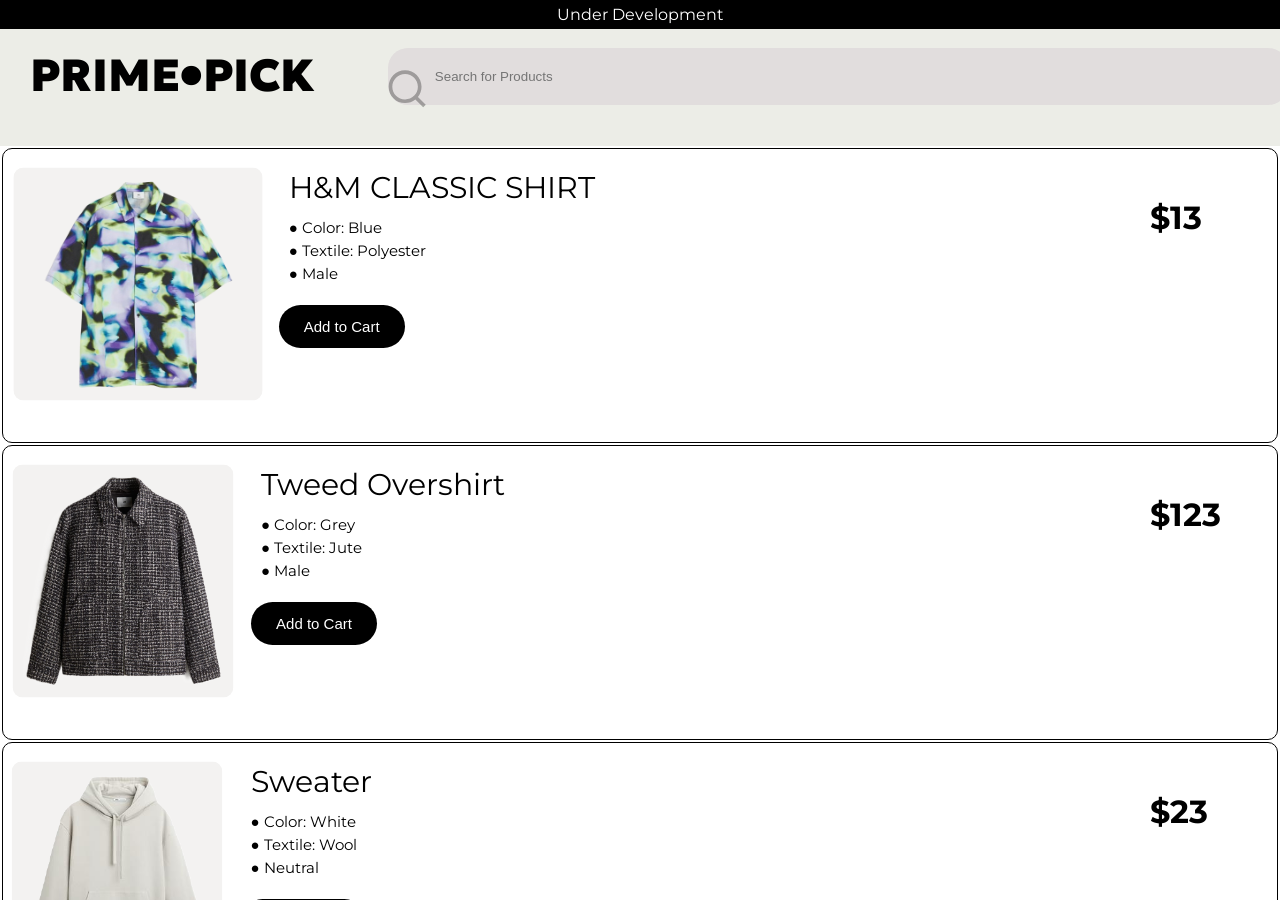
<file: searchTable.html>
<!DOCTYPE html>
<html lang="en">
<head>
    <meta charset="UTF-8">
    <meta name="viewport" content="width=device-width, initial-scale=1.0">
    <title>Search</title>
    <link rel="stylesheet" href="styleSearch.css">
<link rel="shortcut icon" href="Screenshot_2024-12-24_150501-removebg-preview.png" type="image/x-icon">
<script src="https://ajax.googleapis.com/ajax/libs/jquery/3.7.1/jquery.min.js"></script>
    <script>
         $(document).ready(function(){   
          $("#search").css("width","900px");
          $("#header-items a").hide()

           $("#search").click(function(){
            $("#header-items a").toggle();
            $(this).css("width","900px");
            if($("#header-items a").is(":visible")){
                $("#search").css("width","400px")
            }
           })
           $("#search").on("keyup", function() {
            var value = $(this).val().toLowerCase();
            $("tbody tr").filter(function() {
              $(this).toggle($(this).text().toLowerCase().indexOf(value)>-1)
            });
          });
          
         $(".addToCart").click(function(){
          
            $(".cart-ping").css("display","block");
            $(this).text("Remove");
            $(this).css("background-color","red");
             $(this).closest("td").find(".holder").clone().prependTo  (".cart-div");
             $(".cart-div .addToCart").css({"position":"relative","left":"-20%"});
         });

         $(".cart-div").on("click",".holder",function(){
            $(this).remove();
            $(".addToCart").text("Add to Cart");
            $(".addToCart").css("background-color","black");
         });

         $(".cart").click(function(){
            $(".cart-div").toggleClass("cart-appear");
            $(".cart-ping").css("display","none");
         });
         
         
        });
    </script>
</head>
<body>
    <span class="cart-ping">

    </span>
  <div class="cart-div">
    <a href="thankYou.html"><button>CHECKOUT</button></a>
  </div>
    <div id="main" style="background-color: white;overflow-x:hidden;">
        <div id="header">
            <center style="color: rgb(255, 255, 255);">Under Development</center>
        </div>
        <div id="cont-header" style="background-color: rgb(236, 237, 231);">
          <a href="index.html" id="logo">PRIME•PICK</a>
          <div id="header-items">
            <a href="#">Shop</a>
            <a href="#">On Sale</a>
            <a href="#">New Arrivals</a>
            <a href="#">Brands</a>
            <svg class="search-icon" xmlns="http://www.w3.org/2000/svg" viewBox="0 0 24 24" fill="currentColor"><path d="M18.031 16.6168L22.3137 20.8995L20.8995 22.3137L16.6168 18.031C15.0769 19.263 13.124 20 11 20C6.032 20 2 15.968 2 11C2 6.032 6.032 2 11 2C15.968 2 20 6.032 20 11C20 13.124 19.263 15.0769 18.031 16.6168ZM16.0247 15.8748C17.2475 14.6146 18 12.8956 18 11C18 7.1325 14.8675 4 11 4C7.1325 4 4 7.1325 4 11C4 14.8675 7.1325 18 11 18C12.8956 18 14.6146 17.2475 15.8748 16.0247L16.0247 15.8748Z"></path></svg>
            <input onclick="link()" id="search" type="search" name="search" placeholder="Search for Products">
           <div id="icons-account">
            <svg class="cart" xmlns="http://www.w3.org/2000/svg" viewBox="0 0 24 24" fill="currentColor"><path d="M4.00488 16V4H2.00488V2H5.00488C5.55717 2 6.00488 2.44772 6.00488 3V15H18.4433L20.4433 7H8.00488V5H21.7241C22.2764 5 22.7241 5.44772 22.7241 6C22.7241 6.08176 22.7141 6.16322 22.6942 6.24254L20.1942 16.2425C20.083 16.6877 19.683 17 19.2241 17H5.00488C4.4526 17 4.00488 16.5523 4.00488 16ZM6.00488 23C4.90031 23 4.00488 22.1046 4.00488 21C4.00488 19.8954 4.90031 19 6.00488 19C7.10945 19 8.00488 19.8954 8.00488 21C8.00488 22.1046 7.10945 23 6.00488 23ZM18.0049 23C16.9003 23 16.0049 22.1046 16.0049 21C16.0049 19.8954 16.9003 19 18.0049 19C19.1095 19 20.0049 19.8954 20.0049 21C20.0049 22.1046 19.1095 23 18.0049 23Z"></path></svg>
            <svg xmlns="http://www.w3.org/2000/svg" viewBox="0 0 24 24" fill="currentColor"><path d="M12 2C17.5228 2 22 6.47715 22 12C22 17.5228 17.5228 22 12 22C6.47715 22 2 17.5228 2 12C2 6.47715 6.47715 2 12 2ZM12.1597 16C10.1243 16 8.29182 16.8687 7.01276 18.2556C8.38039 19.3474 10.114 20 12 20C13.9695 20 15.7727 19.2883 17.1666 18.1081C15.8956 16.8074 14.1219 16 12.1597 16ZM12 4C7.58172 4 4 7.58172 4 12C4 13.8106 4.6015 15.4807 5.61557 16.8214C7.25639 15.0841 9.58144 14 12.1597 14C14.6441 14 16.8933 15.0066 18.5218 16.6342C19.4526 15.3267 20 13.7273 20 12C20 7.58172 16.4183 4 12 4ZM12 5C14.2091 5 16 6.79086 16 9C16 11.2091 14.2091 13 12 13C9.79086 13 8 11.2091 8 9C8 6.79086 9.79086 5 12 5ZM12 7C10.8954 7 10 7.89543 10 9C10 10.1046 10.8954 11 12 11C13.1046 11 14 10.1046 14 9C14 7.89543 13.1046 7 12 7Z"></path></svg>
           </div>
          </div>
        </div>

      <table>
        <tbody>
            <tr>
                <td>
                    <div class="holder">
                        <div class="item">
                            <img loading="lazy" id="img" src="hmgoepprod.png" alt="" srcset="">
                        </div>
                        <div class="info-card">
                            <h4>H&M CLASSIC SHIRT</h4>
                            <p>● Color: Blue</p>
                            <p>● Textile: Polyester</p>
                            <p>● Male</p>
                            <button class="addToCart">Add to Cart</button>
                        </div>
                    </div>
                    <div class="price">
                        <h1>$13</h1>
                    </div>
                </td>
            </tr>
            <tr>
                <td>
                    <div class="holder">
                        <div class="item">
                            <img loading="lazy" id="img" src="tweed overshirt.png" alt="" srcset="">
                        </div>
                        <div class="info-card">
                            <h4>Tweed Overshirt</h4>
                            <p>● Color: Grey</p>
                            <p>● Textile: Jute</p>
                            <p>● Male</p>
                            <button class="addToCart">Add to Cart</button>
                        </div>
                    </div>
                    <div class="price">
                        <h1>$123</h1>
                    </div>
                </td>
            </tr>
            <tr>
                <td>
                    <div class="holder">
                        <div class="item">
                            <img loading="lazy" id="img" src="sweater.png" alt="" srcset="">
                        </div>
                        <div class="info-card">
                            <h4>Sweater</h4>
                            <p>● Color: White</p>
                            <p>● Textile: Wool</p>
                            <p>● Neutral</p>
                            <button class="addToCart">Add to Cart</button>
                        </div>
                    </div>
                    <div class="price">
                        <h1>$23</h1>
                    </div>
                </td>
            </tr>
            <tr>
                <td>
                    <div class="holder">
                        <div class="item">
                            <img loading="lazy" id="img" src="shorttextureddress.png" alt="" srcset="">
                        </div>
                        <div class="info-card">
                            <h4>Short Texture Dress</h4>
                            <p>● Color: Grey</p>
                            <p>● Textile: Jute</p>
                            <p>● Female</p>
                            <button class="addToCart">Add to Cart</button>
                        </div>
                    </div>
                    <div class="price">
                        <h1>$31</h1>
                    </div>
                </td>
            </tr>
            <tr>
                <td>
                    <div class="holder">
                        <div class="item">
                            <img loading="lazy" id="img" src="S2.png" alt="" srcset="">
                        </div>
                        <div class="info-card">
                            <h4>Black Cotton Dress</h4>
                            <p>● Color: Dark-Aqua-Green</p>
                            <p>● Textile: Brocade</p>
                            <p>● Male</p>
                            <button class="addToCart">Add to Cart</button>
                        </div>
                    </div>
                    <div class="price">
                        <h1>$53</h1>
                    </div>
                </td>
            </tr>
            <tr>
                <td>
                    <div class="holder">
                        <div class="item">
                            <img loading="lazy" id="img" src="OS.png" alt="" srcset="">
                        </div>
                        <div class="info-card">
                            <h4>BLACK Hoody</h4>
                            <p>● Color: Black</p>
                            <p>● Textile: Wool</p>
                            <p>● Male</p>
                            <button class="addToCart">Add to Cart</button>
                        </div>
                    </div>
                    <div class="price">
                        <h1>$1</h1>
                    </div>
                </td>
            </tr>
            <tr>
                <td>
                    <div class="holder">
                        <div class="item">
                            <img loading="lazy" id="img" src="N.png" alt="" srcset="">
                        </div>
                        <div class="info-card">
                            <h4>Normal Tshirt</h4>
                            <p>● Color: Black</p>
                            <p>● Textile: Fleece</p>
                            <p>● Male</p>
                            <button class="addToCart">Add to Cart</button>
                        </div>
                    </div>
                    <div class="price">
                        <h1>$22</h1>
                    </div>
                </td>
            </tr>
            <tr>
                <td>
                    <div class="holder">
                        <div class="item">
                            <img loading="lazy" id="img" src="lj2.png" alt="" srcset="">
                        </div>
                        <div class="info-card">
                            <h4>Light Jeans</h4>
                            <p>● Color: Dark-Blue-Fade</p>
                            <p>● Textile: Denimn</p>
                            <p>● Male</p>
                            <button class="addToCart">Add to Cart</button>
                        </div>
                    </div>
                    <div class="price">
                        <h1>$32</h1>
                    </div>
                </td>
            </tr>
            <tr>
                <td>
                    <div class="holder">
                        <div class="item">
                            <img loading="lazy" id="img" src="L.png" alt="" srcset="">
                        </div>
                        <div class="info-card">
                            <h4>Ashish Ranjan Singh Special</h4>
                            <p>● Color: Goa-Blue</p>
                            <p>● Textile: Cotton</p>
                            <p>● Male</p>
                            <button class="addToCart">Add to Cart</button>
                        </div>
                    </div>
                    <div class="price">
                        <h1>$123</h1>
                    </div>
                </td>
            </tr>
            <tr>
                <td>
                    <div class="holder">
                        <div class="item">
                            <img loading="lazy" id="img" src="girlviscousedress.png" alt="" srcset="">
                        </div>
                        <div class="info-card">
                            <h4>Viscouse Dress</h4>
                            <p>● Color: Black-White</p>
                            <p>● Textile: Fleece</p>
                            <p>● Female</p>
                            <button class="addToCart">Add to Cart</button>
                        </div>
                    </div>
                    <div class="price">
                        <h1>$45</h1>
                    </div>
                </td>
            </tr>
            <tr>
                <td>
                    <div class="holder">
                        <div class="item">
                            <img loading="lazy" id="img" src="girlskirt.png" alt="" srcset="">
                        </div>
                        <div class="info-card">
                            <h4>Skirt</h4>
                            <p>● Color: Black</p>
                            <p>● Textile: Linen</p>
                            <p>● Female</p>
                            <button class="addToCart">Add to Cart</button>
                        </div>
                    </div>
                    <div class="price">
                        <h1>$123</h1>
                    </div>
                </td>
            </tr>
            <tr>
                <td>
                    <div class="holder">
                        <div class="item">
                            <img loading="lazy" id="img" src="girlribbedcottontop.png" alt="" srcset="">
                        </div>
                        <div class="info-card">
                            <h4>Ribbed Cotton Top</h4>
                            <p>● Color: Black-White Striped</p>
                            <p>● Textile: Brocade</p>
                            <p>● Female</p>
                            <button class="addToCart">Add to Cart</button>
                        </div>
                    </div>
                    <div class="price">
                        <h1>$11</h1>
                    </div>
                </td>
            </tr>
            <tr>
                <td>
                    <div class="holder">
                        <div class="item">
                            <img loading="lazy" id="img" src="girlpeasant dress.png" alt="" srcset="">
                        </div>
                        <div class="info-card">
                            <h4>Peasant Dress</h4>
                            <p>● Color: Pink</p>
                            <p>● Textile: Designer</p>
                            <p>● Toddlers</p>
                            <button class="addToCart">Add to Cart</button>
                        </div>
                    </div>
                    <div class="price">
                        <h1>$27</h1>
                    </div>
                </td>
            </tr>
            <tr>
                <td>
                    <div class="holder">
                        <div class="item">
                            <img loading="lazy" id="img" src="girlonepieceshortdress.png" alt="" srcset="">
                        </div>
                        <div class="info-card">
                            <h4>One Piece Short Dress</h4>
                            <p>● Color: Black</p>
                            <p>● Textile: Fleece</p>
                            <p>● Female</p>
                            <button class="addToCart">Add to Cart</button>
                        </div>
                    </div>
                    <div class="price">
                        <h1>$123</h1>
                    </div>
                </td>
            </tr>
        </tbody>
      </table>
        <footer>
            <div id="logo" style="color: rgba(240, 248, 255, 0.645);margin-left:35px ;">PRIME•PICK
  
              <p style="font-size: 15px; width: 300px;color:rgba(240, 248, 255, 0.645);font-weight: 100;margin-top:10px">We have clothes that suits your style and which you're proud ot wear. From women to men.</p>
              <div class="contact">
                <h6>Contact us at: </h6>
                <h6 style="font-size: 21px;font-weight: 100;">123@gmail.com</h6>
                <svg xmlns="http://www.w3.org/2000/svg" viewBox="0 0 24 24" fill="rgba(248,245,245,1)"><path d="M12.001 9C10.3436 9 9.00098 10.3431 9.00098 12C9.00098 13.6573 10.3441 15 12.001 15C13.6583 15 15.001 13.6569 15.001 12C15.001 10.3427 13.6579 9 12.001 9ZM12.001 7C14.7614 7 17.001 9.2371 17.001 12C17.001 14.7605 14.7639 17 12.001 17C9.24051 17 7.00098 14.7629 7.00098 12C7.00098 9.23953 9.23808 7 12.001 7ZM18.501 6.74915C18.501 7.43926 17.9402 7.99917 17.251 7.99917C16.5609 7.99917 16.001 7.4384 16.001 6.74915C16.001 6.0599 16.5617 5.5 17.251 5.5C17.9393 5.49913 18.501 6.0599 18.501 6.74915ZM12.001 4C9.5265 4 9.12318 4.00655 7.97227 4.0578C7.18815 4.09461 6.66253 4.20007 6.17416 4.38967C5.74016 4.55799 5.42709 4.75898 5.09352 5.09255C4.75867 5.4274 4.55804 5.73963 4.3904 6.17383C4.20036 6.66332 4.09493 7.18811 4.05878 7.97115C4.00703 9.0752 4.00098 9.46105 4.00098 12C4.00098 14.4745 4.00753 14.8778 4.05877 16.0286C4.0956 16.8124 4.2012 17.3388 4.39034 17.826C4.5591 18.2606 4.7605 18.5744 5.09246 18.9064C5.42863 19.2421 5.74179 19.4434 6.17187 19.6094C6.66619 19.8005 7.19148 19.9061 7.97212 19.9422C9.07618 19.9939 9.46203 20 12.001 20C14.4755 20 14.8788 19.9934 16.0296 19.9422C16.8117 19.9055 17.3385 19.7996 17.827 19.6106C18.2604 19.4423 18.5752 19.2402 18.9074 18.9085C19.2436 18.5718 19.4445 18.2594 19.6107 17.8283C19.8013 17.3358 19.9071 16.8098 19.9432 16.0289C19.9949 14.9248 20.001 14.5389 20.001 12C20.001 9.52552 19.9944 9.12221 19.9432 7.97137C19.9064 7.18906 19.8005 6.66149 19.6113 6.17318C19.4434 5.74038 19.2417 5.42635 18.9084 5.09255C18.573 4.75715 18.2616 4.55693 17.8271 4.38942C17.338 4.19954 16.8124 4.09396 16.0298 4.05781C14.9258 4.00605 14.5399 4 12.001 4ZM12.001 2C14.7176 2 15.0568 2.01 16.1235 2.06C17.1876 2.10917 17.9135 2.2775 18.551 2.525C19.2101 2.77917 19.7668 3.1225 20.3226 3.67833C20.8776 4.23417 21.221 4.7925 21.476 5.45C21.7226 6.08667 21.891 6.81333 21.941 7.8775C21.9885 8.94417 22.001 9.28333 22.001 12C22.001 14.7167 21.991 15.0558 21.941 16.1225C21.8918 17.1867 21.7226 17.9125 21.476 18.55C21.2218 19.2092 20.8776 19.7658 20.3226 20.3217C19.7668 20.8767 19.2076 21.22 18.551 21.475C17.9135 21.7217 17.1876 21.89 16.1235 21.94C15.0568 21.9875 14.7176 22 12.001 22C9.28431 22 8.94514 21.99 7.87848 21.94C6.81431 21.8908 6.08931 21.7217 5.45098 21.475C4.79264 21.2208 4.23514 20.8767 3.67931 20.3217C3.12348 19.7658 2.78098 19.2067 2.52598 18.55C2.27848 17.9125 2.11098 17.1867 2.06098 16.1225C2.01348 15.0558 2.00098 14.7167 2.00098 12C2.00098 9.28333 2.01098 8.94417 2.06098 7.8775C2.11014 6.8125 2.27848 6.0875 2.52598 5.45C2.78014 4.79167 3.12348 4.23417 3.67931 3.67833C4.23514 3.1225 4.79348 2.78 5.45098 2.525C6.08848 2.2775 6.81348 2.11 7.87848 2.06C8.94514 2.0125 9.28431 2 12.001 2Z"></path></svg>
                <svg xmlns="http://www.w3.org/2000/svg" viewBox="0 0 24 24" fill="rgba(242,238,238,1)"><path d="M7.25361 18.4944L7.97834 18.917C9.18909 19.623 10.5651 20 12.001 20C16.4193 20 20.001 16.4183 20.001 12C20.001 7.58172 16.4193 4 12.001 4C7.5827 4 4.00098 7.58172 4.00098 12C4.00098 13.4363 4.37821 14.8128 5.08466 16.0238L5.50704 16.7478L4.85355 19.1494L7.25361 18.4944ZM2.00516 22L3.35712 17.0315C2.49494 15.5536 2.00098 13.8345 2.00098 12C2.00098 6.47715 6.47813 2 12.001 2C17.5238 2 22.001 6.47715 22.001 12C22.001 17.5228 17.5238 22 12.001 22C10.1671 22 8.44851 21.5064 6.97086 20.6447L2.00516 22ZM8.39232 7.30833C8.5262 7.29892 8.66053 7.29748 8.79459 7.30402C8.84875 7.30758 8.90265 7.31384 8.95659 7.32007C9.11585 7.33846 9.29098 7.43545 9.34986 7.56894C9.64818 8.24536 9.93764 8.92565 10.2182 9.60963C10.2801 9.76062 10.2428 9.95633 10.125 10.1457C10.0652 10.2428 9.97128 10.379 9.86248 10.5183C9.74939 10.663 9.50599 10.9291 9.50599 10.9291C9.50599 10.9291 9.40738 11.0473 9.44455 11.1944C9.45903 11.25 9.50521 11.331 9.54708 11.3991C9.57027 11.4368 9.5918 11.4705 9.60577 11.4938C9.86169 11.9211 10.2057 12.3543 10.6259 12.7616C10.7463 12.8783 10.8631 12.9974 10.9887 13.108C11.457 13.5209 11.9868 13.8583 12.559 14.1082L12.5641 14.1105C12.6486 14.1469 12.692 14.1668 12.8157 14.2193C12.8781 14.2457 12.9419 14.2685 13.0074 14.2858C13.0311 14.292 13.0554 14.2955 13.0798 14.2972C13.2415 14.3069 13.335 14.2032 13.3749 14.1555C14.0984 13.279 14.1646 13.2218 14.1696 13.2222V13.2238C14.2647 13.1236 14.4142 13.0888 14.5476 13.097C14.6085 13.1007 14.6691 13.1124 14.7245 13.1377C15.2563 13.3803 16.1258 13.7587 16.1258 13.7587L16.7073 14.0201C16.8047 14.0671 16.8936 14.1778 16.8979 14.2854C16.9005 14.3523 16.9077 14.4603 16.8838 14.6579C16.8525 14.9166 16.7738 15.2281 16.6956 15.3913C16.6406 15.5058 16.5694 15.6074 16.4866 15.6934C16.3743 15.81 16.2909 15.8808 16.1559 15.9814C16.0737 16.0426 16.0311 16.0714 16.0311 16.0714C15.8922 16.159 15.8139 16.2028 15.6484 16.2909C15.391 16.428 15.1066 16.5068 14.8153 16.5218C14.6296 16.5313 14.4444 16.5447 14.2589 16.5347C14.2507 16.5342 13.6907 16.4482 13.6907 16.4482C12.2688 16.0742 10.9538 15.3736 9.85034 14.402C9.62473 14.2034 9.4155 13.9885 9.20194 13.7759C8.31288 12.8908 7.63982 11.9364 7.23169 11.0336C7.03043 10.5884 6.90299 10.1116 6.90098 9.62098C6.89729 9.01405 7.09599 8.4232 7.46569 7.94186C7.53857 7.84697 7.60774 7.74855 7.72709 7.63586C7.85348 7.51651 7.93392 7.45244 8.02057 7.40811C8.13607 7.34902 8.26293 7.31742 8.39232 7.30833Z"></path></svg>
                <svg xmlns="http://www.w3.org/2000/svg" viewBox="0 0 24 24" fill="rgba(243,237,237,1)"><path d="M15.3499 5.55005C13.7681 5.55005 12.4786 6.81809 12.4504 8.39658L12.4223 9.97162C12.4164 10.3029 12.143 10.5667 11.8117 10.5608C11.7881 10.5604 11.7646 10.5586 11.7413 10.5554L10.1805 10.3426C8.12699 10.0625 6.15883 9.11736 4.27072 7.54411C3.67275 10.8538 4.84 13.1472 7.65342 14.916L9.40041 16.0142C9.68095 16.1906 9.7654 16.561 9.58903 16.8415C9.54861 16.9058 9.49636 16.9619 9.43504 17.0067L7.84338 18.1696C8.78973 18.229 9.68938 18.1875 10.435 18.0387C15.1526 17.0973 18.2897 13.547 18.2897 7.69109C18.2897 7.213 17.2774 5.55005 15.3499 5.55005ZM10.4507 8.3609C10.4983 5.69584 12.6735 3.55005 15.3499 3.55005C16.7132 3.55005 17.9465 4.10683 18.8348 5.0054C19.5462 5.00005 20.1514 5.17991 21.5035 4.35967C21.1693 6.00005 21.0034 6.71201 20.2897 7.69109C20.2897 15.3326 15.5926 19.0489 10.8264 20C7.5587 20.6522 2.80646 19.5815 1.44531 18.1587C2.13874 18.1054 4.95928 17.802 6.58895 16.6092C5.20994 15.6987 -0.278631 12.4681 3.32772 3.78642C5.02119 5.76307 6.73797 7.10855 8.47807 7.82286C9.63548 8.29798 9.91978 8.2885 10.4507 8.3609Z"></path></svg>
                <svg xmlns="http://www.w3.org/2000/svg" viewBox="0 0 24 24" fill="rgba(248,245,245,1)"><path d="M5.88401 18.6533C5.58404 18.4526 5.32587 18.1975 5.0239 17.8369C4.91473 17.7065 4.47283 17.1524 4.55811 17.2583C4.09533 16.6833 3.80296 16.417 3.50156 16.3089C2.9817 16.1225 2.7114 15.5499 2.89784 15.0301C3.08428 14.5102 3.65685 14.2399 4.17672 14.4263C4.92936 14.6963 5.43847 15.1611 6.12425 16.0143C6.03025 15.8974 6.46364 16.441 6.55731 16.5529C6.74784 16.7804 6.88732 16.9182 6.99629 16.9911C7.20118 17.1283 7.58451 17.1874 8.14709 17.1311C8.17065 16.7489 8.24136 16.3783 8.34919 16.0358C5.38097 15.3104 3.70116 13.3952 3.70116 9.63971C3.70116 8.40085 4.0704 7.28393 4.75917 6.3478C4.5415 5.45392 4.57433 4.37284 5.06092 3.15636C5.1725 2.87739 5.40361 2.66338 5.69031 2.57352C5.77242 2.54973 5.81791 2.53915 5.89878 2.52673C6.70167 2.40343 7.83573 2.69705 9.31449 3.62336C10.181 3.41879 11.0885 3.315 12.0012 3.315C12.9129 3.315 13.8196 3.4186 14.6854 3.62277C16.1619 2.69 17.2986 2.39649 18.1072 2.52651C18.1919 2.54013 18.2645 2.55783 18.3249 2.57766C18.6059 2.66991 18.8316 2.88179 18.9414 3.15636C19.4279 4.37256 19.4608 5.45344 19.2433 6.3472C19.9342 7.28337 20.3012 8.39208 20.3012 9.63971C20.3012 13.3968 18.627 15.3048 15.6588 16.032C15.7837 16.447 15.8496 16.9105 15.8496 17.4121C15.8496 18.0765 15.8471 18.711 15.8424 19.4225C15.8412 19.6127 15.8397 19.8159 15.8375 20.1281C16.2129 20.2109 16.5229 20.5077 16.6031 20.9089C16.7114 21.4504 16.3602 21.9773 15.8186 22.0856C14.6794 22.3134 13.8353 21.5538 13.8353 20.5611C13.8353 20.4708 13.836 20.3417 13.8375 20.1145C13.8398 19.8015 13.8412 19.599 13.8425 19.4094C13.8471 18.7019 13.8496 18.0716 13.8496 17.4121C13.8496 16.7148 13.6664 16.2602 13.4237 16.051C12.7627 15.4812 13.0977 14.3973 13.965 14.2999C16.9314 13.9666 18.3012 12.8177 18.3012 9.63971C18.3012 8.68508 17.9893 7.89571 17.3881 7.23559C17.1301 6.95233 17.0567 6.54659 17.199 6.19087C17.3647 5.77663 17.4354 5.23384 17.2941 4.57702L17.2847 4.57968C16.7928 4.71886 16.1744 5.0198 15.4261 5.5285C15.182 5.69438 14.8772 5.74401 14.5932 5.66413C13.7729 5.43343 12.8913 5.315 12.0012 5.315C11.111 5.315 10.2294 5.43343 9.40916 5.66413C9.12662 5.74359 8.82344 5.69492 8.57997 5.53101C7.8274 5.02439 7.2056 4.72379 6.71079 4.58376C6.56735 5.23696 6.63814 5.77782 6.80336 6.19087C6.94565 6.54659 6.87219 6.95233 6.61423 7.23559C6.01715 7.8912 5.70116 8.69376 5.70116 9.63971C5.70116 12.8116 7.07225 13.9683 10.023 14.2999C10.8883 14.3971 11.2246 15.4769 10.5675 16.0482C10.3751 16.2156 10.1384 16.7802 10.1384 17.4121V20.5611C10.1384 21.5474 9.30356 22.2869 8.17878 22.09C7.63476 21.9948 7.27093 21.4766 7.36613 20.9326C7.43827 20.5204 7.75331 20.2116 8.13841 20.1276V19.1381C7.22829 19.1994 6.47656 19.0498 5.88401 18.6533Z"></path></svg>
              </div>
              <hr>
            </div>
          </footer>
        </div>
        
</body>
</html>
</file>
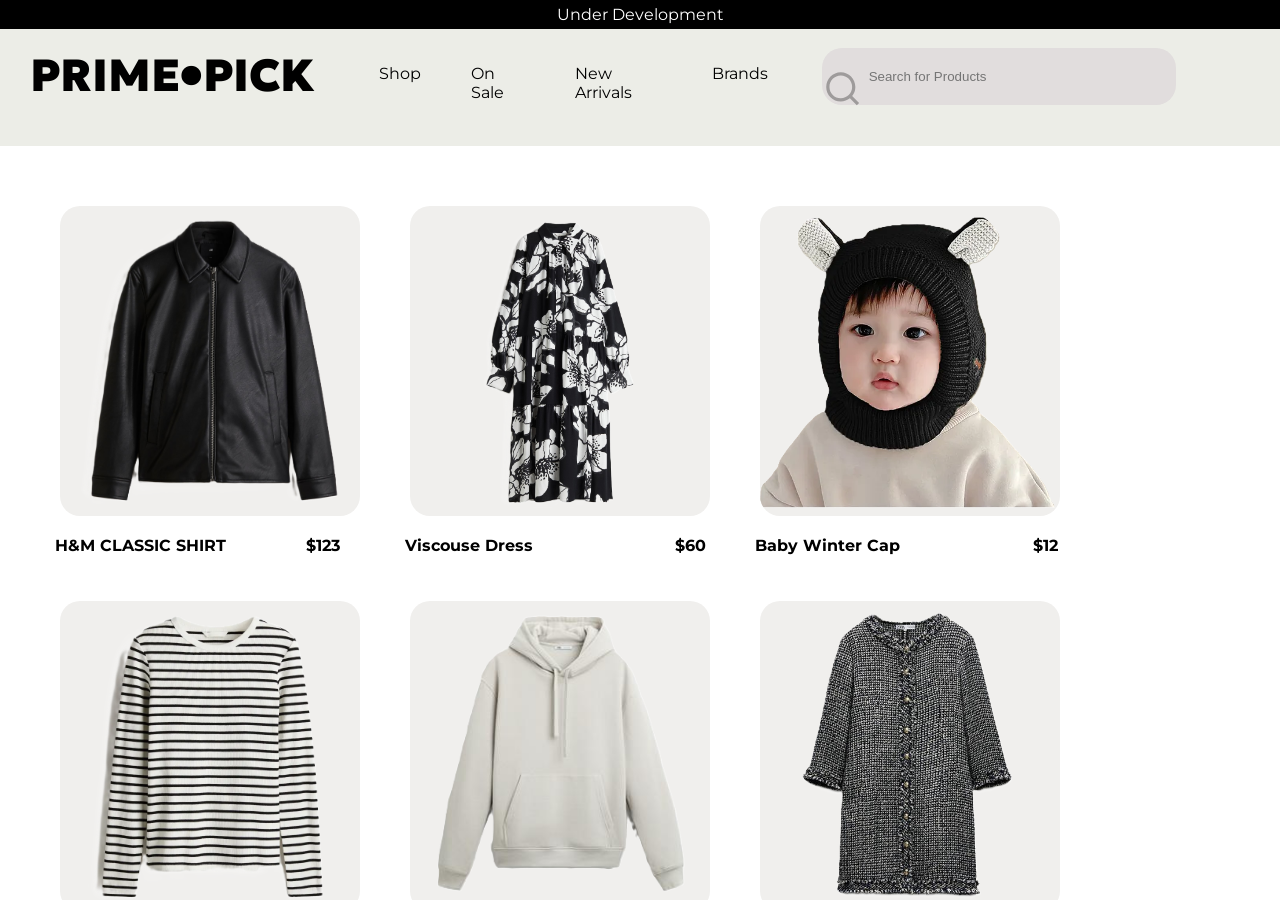
<file: shopnow.html>
<!DOCTYPE html>
<html lang="en">
<head>
    <meta charset="UTF-8">
    <meta name="viewport" content="width=device-width, initial-scale=1.0">
    <title>Shop Now</title>
    <link rel="stylesheet" href="styleforShopnow.css">
    <link rel="shortcut icon" href="Screenshot_2024-12-24_150501-removebg-preview.png" type="image/x-icon">
    
<script src="https://ajax.googleapis.com/ajax/libs/jquery/3.7.1/jquery.min.js"></script>
<script>
    $(document).ready(function(){
        $("input").click(function(){
            window.location.href="searchTable.html";
        })
    })
</script>
</head>
<body>
    <div id="main" style="background-color: white;overflow-x:hidden;">
        <div id="header">
            <center style="color: rgb(255, 255, 255);">Under Development</center>
        </div>
        <div id="cont-header" style="background-color: rgb(236, 237, 231);">
          <a href="index.html" id="logo">PRIME•PICK</a>
          <div id="header-items">
            <a href="#">Shop</a>
            <a href="#">On Sale</a>
            <a href="#">New Arrivals</a>
            <a href="#">Brands</a>
            <svg class="search-icon" xmlns="http://www.w3.org/2000/svg" viewBox="0 0 24 24" fill="currentColor"><path d="M18.031 16.6168L22.3137 20.8995L20.8995 22.3137L16.6168 18.031C15.0769 19.263 13.124 20 11 20C6.032 20 2 15.968 2 11C2 6.032 6.032 2 11 2C15.968 2 20 6.032 20 11C20 13.124 19.263 15.0769 18.031 16.6168ZM16.0247 15.8748C17.2475 14.6146 18 12.8956 18 11C18 7.1325 14.8675 4 11 4C7.1325 4 4 7.1325 4 11C4 14.8675 7.1325 18 11 18C12.8956 18 14.6146 17.2475 15.8748 16.0247L16.0247 15.8748Z"></path></svg>
            <input onclick="link()" id="search" type="search" name="search" placeholder="Search for Products">
           <div id="icons-account">
            <svg class="cart" xmlns="http://www.w3.org/2000/svg" viewBox="0 0 24 24" fill="currentColor"><path d="M4.00488 16V4H2.00488V2H5.00488C5.55717 2 6.00488 2.44772 6.00488 3V15H18.4433L20.4433 7H8.00488V5H21.7241C22.2764 5 22.7241 5.44772 22.7241 6C22.7241 6.08176 22.7141 6.16322 22.6942 6.24254L20.1942 16.2425C20.083 16.6877 19.683 17 19.2241 17H5.00488C4.4526 17 4.00488 16.5523 4.00488 16ZM6.00488 23C4.90031 23 4.00488 22.1046 4.00488 21C4.00488 19.8954 4.90031 19 6.00488 19C7.10945 19 8.00488 19.8954 8.00488 21C8.00488 22.1046 7.10945 23 6.00488 23ZM18.0049 23C16.9003 23 16.0049 22.1046 16.0049 21C16.0049 19.8954 16.9003 19 18.0049 19C19.1095 19 20.0049 19.8954 20.0049 21C20.0049 22.1046 19.1095 23 18.0049 23Z"></path></svg>
            <svg xmlns="http://www.w3.org/2000/svg" viewBox="0 0 24 24" fill="currentColor"><path d="M12 2C17.5228 2 22 6.47715 22 12C22 17.5228 17.5228 22 12 22C6.47715 22 2 17.5228 2 12C2 6.47715 6.47715 2 12 2ZM12.1597 16C10.1243 16 8.29182 16.8687 7.01276 18.2556C8.38039 19.3474 10.114 20 12 20C13.9695 20 15.7727 19.2883 17.1666 18.1081C15.8956 16.8074 14.1219 16 12.1597 16ZM12 4C7.58172 4 4 7.58172 4 12C4 13.8106 4.6015 15.4807 5.61557 16.8214C7.25639 15.0841 9.58144 14 12.1597 14C14.6441 14 16.8933 15.0066 18.5218 16.6342C19.4526 15.3267 20 13.7273 20 12C20 7.58172 16.4183 4 12 4ZM12 5C14.2091 5 16 6.79086 16 9C16 11.2091 14.2091 13 12 13C9.79086 13 8 11.2091 8 9C8 6.79086 9.79086 5 12 5ZM12 7C10.8954 7 10 7.89543 10 9C10 10.1046 10.8954 11 12 11C13.1046 11 14 10.1046 14 9C14 7.89543 13.1046 7 12 7Z"></path></svg>
           </div>
          </div>
        </div>
        <div class="shopnow-page">
            <div class="holder">
                <div class="item">
                    <img loading="lazy" id="img" src="fitjacket.png" alt="" srcset="" style="position:relative;left:5px">
                </div>
                <div class="info-card">
                    <h4>H&M CLASSIC SHIRT</h4>
                    <h4>$123</h4>
                </div>
            </div>
            <div class="holder">
                <div class="item">
                    <img loading="lazy" id="img" src="girlviscousedress.png" alt="" srcset="" style="position:relative;left:60px">
                </div>
                <div class="info-card">
                    <h4>Viscouse Dress</h4>
                    <h4 style="position:relative;left: 20%;">$60</h4>
                </div>
            </div>
            <div class="holder">
                <div class="item">
                    <img loading="lazy" id="img" src="babywintercap.png" alt="" srcset="">
                </div>
                <div class="info-card">
                    <h4>Baby Winter Cap</h4>
                    <h4 style="position:relative;left: 17%;">$12</h4>
                </div>
            </div>
            <div class="holder">
                <div class="item">
                    <img loading="lazy" id="img" src="girlribbedcottontop.png" alt="" srcset="" style="position:relative;left:20px">
                </div>
                <div class="info-card">
                    <h4>Ribbed Cotton Top</h4>
                    <h4 style="position:relative;left: 10%;">$34</h4>
                </div>
            </div>
            <div class="holder">
                <div class="item">
                    <img loading="lazy" id="img" src="sweater.png" alt="" srcset=""
                    style="position:relative;left:10px">
                </div>
                <div class="info-card">
                    <h4>Sweater</h4>
                    <h4 style="position:relative;left: 40%;">$53</h4>
                </div>
            </div>
            <div class="holder">
                <div class="item">
                    <img loading="lazy" id="img" src="shorttextureddress.png" alt="" srcset="" style="position:relative;left:30px" >
                </div>
                <div class="info-card">
                    <h4>Short Texture Dress</h4>
                    <h4 style="position:relative;left: 10%;">$24</h4>
                </div>
            </div>
            <div class="holder">
                <div class="item">
                    <img loading="lazy" id="img" src="S2.png" alt="" srcset=""
                    style="position:relative;left:10px">
                </div>
                <div class="info-card">
                    <h4>Cotton T-shirt</h4>
                    <h4 style="position:relative;left: 25%;">$13</h4>
                </div>
            </div>
            <div class="holder">
                <div class="item">
                    <img loading="lazy" id="img" src="OS.png" alt="" srcset=""
                    style="position:relative;left:10px">
                </div>
                <div class="info-card">
                    <h4>BLACK-Hoodie</h4>
                    <h4 style="position:relative;left: 17%;">$23</h4>
                </div>
            </div>
            <div class="holder">
                <div class="item">
                    <img loading="lazy" id="img" src="N.png" alt="" srcset="">
                </div>
                <div class="info-card">
                    <h4>Normal T-shirt</h4>
                    <h4 style="position:relative;left: 20%;">$4</h4>
                </div>
            </div>
            <div class="holder">
                <div class="item">
                    <img loading="lazy" id="img" src="lj2.png" alt="" srcset=""
                    style="position:relative;left:65px">
                </div>
                <div class="info-card">
                    <h4>Denimn Jeans</h4>
                    <h4 style="position:relative;left: 20%;">$123</h4>
                </div>
            </div>
            <div class="holder">
                <div class="item">
                    <img loading="lazy" id="img" src="L.png" alt="" srcset="">
                </div>
                <div class="info-card">
                    <h4>Ashish Special Shirt</h4>
                    <h4 style="position:relative;left: 5%;">$68</h4>
                </div>
            </div>
            <div class="holder">
                <div class="item">
                    <img loading="lazy" id="img" src="girlskirt.png" alt="" srcset=""style="position:relative;left:60px">
                </div>
                <div class="info-card">
                    <h4>Girl-One-Piece-Dress</h4>
                    <h4 style="position:relative;left: 5%;">$123</h4>
                </div>
            </div>
            <div class="holder">
                <div class="item">
                    <img loading="lazy" id="img" src="girlonepieceshortdress.png" alt="" srcset="" style="position:relative;left:30px">
                </div>
                <div class="info-card">
                    <h4>One-Piece-Short-Dress</h4>
                    <h4>$27</h4>
                </div>
            </div>
            
            <div class="holder">
                <div class="item">
                    <img loading="lazy" id="img" src="girlpeasant dress.png" alt="" srcset="">
                </div>
                <div class="info-card">
                    <h4>Baby Girl</h4>
                    <h4 style="position:relative;left: 30%;">$56</h4>
                </div>
            </div>
            
            <div class="holder">
                <div class="item">
                    <img loading="lazy" id="img" src="girlminileatherbag.png" alt="" srcset="">
                </div>
                <div class="info-card">
                    <h4>Leather Bag (Black)</h4>
                    <h4>$13</h4>
                </div>
            </div>
            <div class="holder">
                <div class="item">
                    <img loading="lazy" id="img" src="girldenimdress.png" alt="" srcset="" style="position:relative;left:40px">
                </div>
                <div class="info-card">
                    <h4>Denimn Dress</h4>
                    <h4 style="position:relative;left: 20%;">$53</h4>
                </div>
            </div>
            <div class="holder">
                <div class="item">
                    <img loading="lazy" id="img" src="flannelshirt.png" alt="" srcset="" style="position:relative;left:10px">
                </div>
                <div class="info-card">
                    <h4>Flannel Shirt</h4>
                    <h4 style="position:relative;left: 20%;">$73</h4>
                </div>
            </div>
            <div class="holder">
                <div class="item">
                    <img loading="lazy" id="img" src="tweed overshirt.png" alt="" srcset="" style="position:relative;left:5px">
                </div>
                <div class="info-card">
                    <h4>Tweed Overshirt</h4>
                    <h4 style="position:relative;left: 20%;">$94</h4>
                </div>
            </div>
            <div class="holder">
                <div class="item">
                    <img loading="lazy" id="img" src="designedhoodie.png" alt="" srcset="" style="position:relative; left:10px">
                </div>
                <div class="info-card">
                    <h4>Wou Hoodie</h4>
                    <h4 style="position:relative;left: 30%;">$103</h4>
                </div>
            </div>
          
            <div class="holder">
                <div class="item">
                    <img loading="lazy" id="img" src="babygirljumpsuit.png" alt="" srcset="" style="position:relative; left:45px">
                </div>
                <div class="info-card">
                    <h4>Baby Girl Mini-Dress</h4>
                    <h4 style="position:relative;left: 7%;">$123</h4>
                </div>
            </div>
          
        </div>
       

        <footer>
            <div id="logo" style="color: rgba(240, 248, 255, 0.645);margin-left:35px ;">PRIME•PICK
  
              <p style="font-size: 15px; width: 300px;color:rgba(240, 248, 255, 0.645);font-weight: 100;margin-top:10px">We have clothes that suits your style and which you're proud ot wear. From women to men.</p>
              <div class="contact">
                <h6>Contact us at: </h6>
                <h6 style="font-size: 21px;font-weight: 100;">123@gmail.com</h6>
                <svg xmlns="http://www.w3.org/2000/svg" viewBox="0 0 24 24" fill="rgba(248,245,245,1)"><path d="M12.001 9C10.3436 9 9.00098 10.3431 9.00098 12C9.00098 13.6573 10.3441 15 12.001 15C13.6583 15 15.001 13.6569 15.001 12C15.001 10.3427 13.6579 9 12.001 9ZM12.001 7C14.7614 7 17.001 9.2371 17.001 12C17.001 14.7605 14.7639 17 12.001 17C9.24051 17 7.00098 14.7629 7.00098 12C7.00098 9.23953 9.23808 7 12.001 7ZM18.501 6.74915C18.501 7.43926 17.9402 7.99917 17.251 7.99917C16.5609 7.99917 16.001 7.4384 16.001 6.74915C16.001 6.0599 16.5617 5.5 17.251 5.5C17.9393 5.49913 18.501 6.0599 18.501 6.74915ZM12.001 4C9.5265 4 9.12318 4.00655 7.97227 4.0578C7.18815 4.09461 6.66253 4.20007 6.17416 4.38967C5.74016 4.55799 5.42709 4.75898 5.09352 5.09255C4.75867 5.4274 4.55804 5.73963 4.3904 6.17383C4.20036 6.66332 4.09493 7.18811 4.05878 7.97115C4.00703 9.0752 4.00098 9.46105 4.00098 12C4.00098 14.4745 4.00753 14.8778 4.05877 16.0286C4.0956 16.8124 4.2012 17.3388 4.39034 17.826C4.5591 18.2606 4.7605 18.5744 5.09246 18.9064C5.42863 19.2421 5.74179 19.4434 6.17187 19.6094C6.66619 19.8005 7.19148 19.9061 7.97212 19.9422C9.07618 19.9939 9.46203 20 12.001 20C14.4755 20 14.8788 19.9934 16.0296 19.9422C16.8117 19.9055 17.3385 19.7996 17.827 19.6106C18.2604 19.4423 18.5752 19.2402 18.9074 18.9085C19.2436 18.5718 19.4445 18.2594 19.6107 17.8283C19.8013 17.3358 19.9071 16.8098 19.9432 16.0289C19.9949 14.9248 20.001 14.5389 20.001 12C20.001 9.52552 19.9944 9.12221 19.9432 7.97137C19.9064 7.18906 19.8005 6.66149 19.6113 6.17318C19.4434 5.74038 19.2417 5.42635 18.9084 5.09255C18.573 4.75715 18.2616 4.55693 17.8271 4.38942C17.338 4.19954 16.8124 4.09396 16.0298 4.05781C14.9258 4.00605 14.5399 4 12.001 4ZM12.001 2C14.7176 2 15.0568 2.01 16.1235 2.06C17.1876 2.10917 17.9135 2.2775 18.551 2.525C19.2101 2.77917 19.7668 3.1225 20.3226 3.67833C20.8776 4.23417 21.221 4.7925 21.476 5.45C21.7226 6.08667 21.891 6.81333 21.941 7.8775C21.9885 8.94417 22.001 9.28333 22.001 12C22.001 14.7167 21.991 15.0558 21.941 16.1225C21.8918 17.1867 21.7226 17.9125 21.476 18.55C21.2218 19.2092 20.8776 19.7658 20.3226 20.3217C19.7668 20.8767 19.2076 21.22 18.551 21.475C17.9135 21.7217 17.1876 21.89 16.1235 21.94C15.0568 21.9875 14.7176 22 12.001 22C9.28431 22 8.94514 21.99 7.87848 21.94C6.81431 21.8908 6.08931 21.7217 5.45098 21.475C4.79264 21.2208 4.23514 20.8767 3.67931 20.3217C3.12348 19.7658 2.78098 19.2067 2.52598 18.55C2.27848 17.9125 2.11098 17.1867 2.06098 16.1225C2.01348 15.0558 2.00098 14.7167 2.00098 12C2.00098 9.28333 2.01098 8.94417 2.06098 7.8775C2.11014 6.8125 2.27848 6.0875 2.52598 5.45C2.78014 4.79167 3.12348 4.23417 3.67931 3.67833C4.23514 3.1225 4.79348 2.78 5.45098 2.525C6.08848 2.2775 6.81348 2.11 7.87848 2.06C8.94514 2.0125 9.28431 2 12.001 2Z"></path></svg>
                <svg xmlns="http://www.w3.org/2000/svg" viewBox="0 0 24 24" fill="rgba(242,238,238,1)"><path d="M7.25361 18.4944L7.97834 18.917C9.18909 19.623 10.5651 20 12.001 20C16.4193 20 20.001 16.4183 20.001 12C20.001 7.58172 16.4193 4 12.001 4C7.5827 4 4.00098 7.58172 4.00098 12C4.00098 13.4363 4.37821 14.8128 5.08466 16.0238L5.50704 16.7478L4.85355 19.1494L7.25361 18.4944ZM2.00516 22L3.35712 17.0315C2.49494 15.5536 2.00098 13.8345 2.00098 12C2.00098 6.47715 6.47813 2 12.001 2C17.5238 2 22.001 6.47715 22.001 12C22.001 17.5228 17.5238 22 12.001 22C10.1671 22 8.44851 21.5064 6.97086 20.6447L2.00516 22ZM8.39232 7.30833C8.5262 7.29892 8.66053 7.29748 8.79459 7.30402C8.84875 7.30758 8.90265 7.31384 8.95659 7.32007C9.11585 7.33846 9.29098 7.43545 9.34986 7.56894C9.64818 8.24536 9.93764 8.92565 10.2182 9.60963C10.2801 9.76062 10.2428 9.95633 10.125 10.1457C10.0652 10.2428 9.97128 10.379 9.86248 10.5183C9.74939 10.663 9.50599 10.9291 9.50599 10.9291C9.50599 10.9291 9.40738 11.0473 9.44455 11.1944C9.45903 11.25 9.50521 11.331 9.54708 11.3991C9.57027 11.4368 9.5918 11.4705 9.60577 11.4938C9.86169 11.9211 10.2057 12.3543 10.6259 12.7616C10.7463 12.8783 10.8631 12.9974 10.9887 13.108C11.457 13.5209 11.9868 13.8583 12.559 14.1082L12.5641 14.1105C12.6486 14.1469 12.692 14.1668 12.8157 14.2193C12.8781 14.2457 12.9419 14.2685 13.0074 14.2858C13.0311 14.292 13.0554 14.2955 13.0798 14.2972C13.2415 14.3069 13.335 14.2032 13.3749 14.1555C14.0984 13.279 14.1646 13.2218 14.1696 13.2222V13.2238C14.2647 13.1236 14.4142 13.0888 14.5476 13.097C14.6085 13.1007 14.6691 13.1124 14.7245 13.1377C15.2563 13.3803 16.1258 13.7587 16.1258 13.7587L16.7073 14.0201C16.8047 14.0671 16.8936 14.1778 16.8979 14.2854C16.9005 14.3523 16.9077 14.4603 16.8838 14.6579C16.8525 14.9166 16.7738 15.2281 16.6956 15.3913C16.6406 15.5058 16.5694 15.6074 16.4866 15.6934C16.3743 15.81 16.2909 15.8808 16.1559 15.9814C16.0737 16.0426 16.0311 16.0714 16.0311 16.0714C15.8922 16.159 15.8139 16.2028 15.6484 16.2909C15.391 16.428 15.1066 16.5068 14.8153 16.5218C14.6296 16.5313 14.4444 16.5447 14.2589 16.5347C14.2507 16.5342 13.6907 16.4482 13.6907 16.4482C12.2688 16.0742 10.9538 15.3736 9.85034 14.402C9.62473 14.2034 9.4155 13.9885 9.20194 13.7759C8.31288 12.8908 7.63982 11.9364 7.23169 11.0336C7.03043 10.5884 6.90299 10.1116 6.90098 9.62098C6.89729 9.01405 7.09599 8.4232 7.46569 7.94186C7.53857 7.84697 7.60774 7.74855 7.72709 7.63586C7.85348 7.51651 7.93392 7.45244 8.02057 7.40811C8.13607 7.34902 8.26293 7.31742 8.39232 7.30833Z"></path></svg>
                <svg xmlns="http://www.w3.org/2000/svg" viewBox="0 0 24 24" fill="rgba(243,237,237,1)"><path d="M15.3499 5.55005C13.7681 5.55005 12.4786 6.81809 12.4504 8.39658L12.4223 9.97162C12.4164 10.3029 12.143 10.5667 11.8117 10.5608C11.7881 10.5604 11.7646 10.5586 11.7413 10.5554L10.1805 10.3426C8.12699 10.0625 6.15883 9.11736 4.27072 7.54411C3.67275 10.8538 4.84 13.1472 7.65342 14.916L9.40041 16.0142C9.68095 16.1906 9.7654 16.561 9.58903 16.8415C9.54861 16.9058 9.49636 16.9619 9.43504 17.0067L7.84338 18.1696C8.78973 18.229 9.68938 18.1875 10.435 18.0387C15.1526 17.0973 18.2897 13.547 18.2897 7.69109C18.2897 7.213 17.2774 5.55005 15.3499 5.55005ZM10.4507 8.3609C10.4983 5.69584 12.6735 3.55005 15.3499 3.55005C16.7132 3.55005 17.9465 4.10683 18.8348 5.0054C19.5462 5.00005 20.1514 5.17991 21.5035 4.35967C21.1693 6.00005 21.0034 6.71201 20.2897 7.69109C20.2897 15.3326 15.5926 19.0489 10.8264 20C7.5587 20.6522 2.80646 19.5815 1.44531 18.1587C2.13874 18.1054 4.95928 17.802 6.58895 16.6092C5.20994 15.6987 -0.278631 12.4681 3.32772 3.78642C5.02119 5.76307 6.73797 7.10855 8.47807 7.82286C9.63548 8.29798 9.91978 8.2885 10.4507 8.3609Z"></path></svg>
                <svg xmlns="http://www.w3.org/2000/svg" viewBox="0 0 24 24" fill="rgba(248,245,245,1)"><path d="M5.88401 18.6533C5.58404 18.4526 5.32587 18.1975 5.0239 17.8369C4.91473 17.7065 4.47283 17.1524 4.55811 17.2583C4.09533 16.6833 3.80296 16.417 3.50156 16.3089C2.9817 16.1225 2.7114 15.5499 2.89784 15.0301C3.08428 14.5102 3.65685 14.2399 4.17672 14.4263C4.92936 14.6963 5.43847 15.1611 6.12425 16.0143C6.03025 15.8974 6.46364 16.441 6.55731 16.5529C6.74784 16.7804 6.88732 16.9182 6.99629 16.9911C7.20118 17.1283 7.58451 17.1874 8.14709 17.1311C8.17065 16.7489 8.24136 16.3783 8.34919 16.0358C5.38097 15.3104 3.70116 13.3952 3.70116 9.63971C3.70116 8.40085 4.0704 7.28393 4.75917 6.3478C4.5415 5.45392 4.57433 4.37284 5.06092 3.15636C5.1725 2.87739 5.40361 2.66338 5.69031 2.57352C5.77242 2.54973 5.81791 2.53915 5.89878 2.52673C6.70167 2.40343 7.83573 2.69705 9.31449 3.62336C10.181 3.41879 11.0885 3.315 12.0012 3.315C12.9129 3.315 13.8196 3.4186 14.6854 3.62277C16.1619 2.69 17.2986 2.39649 18.1072 2.52651C18.1919 2.54013 18.2645 2.55783 18.3249 2.57766C18.6059 2.66991 18.8316 2.88179 18.9414 3.15636C19.4279 4.37256 19.4608 5.45344 19.2433 6.3472C19.9342 7.28337 20.3012 8.39208 20.3012 9.63971C20.3012 13.3968 18.627 15.3048 15.6588 16.032C15.7837 16.447 15.8496 16.9105 15.8496 17.4121C15.8496 18.0765 15.8471 18.711 15.8424 19.4225C15.8412 19.6127 15.8397 19.8159 15.8375 20.1281C16.2129 20.2109 16.5229 20.5077 16.6031 20.9089C16.7114 21.4504 16.3602 21.9773 15.8186 22.0856C14.6794 22.3134 13.8353 21.5538 13.8353 20.5611C13.8353 20.4708 13.836 20.3417 13.8375 20.1145C13.8398 19.8015 13.8412 19.599 13.8425 19.4094C13.8471 18.7019 13.8496 18.0716 13.8496 17.4121C13.8496 16.7148 13.6664 16.2602 13.4237 16.051C12.7627 15.4812 13.0977 14.3973 13.965 14.2999C16.9314 13.9666 18.3012 12.8177 18.3012 9.63971C18.3012 8.68508 17.9893 7.89571 17.3881 7.23559C17.1301 6.95233 17.0567 6.54659 17.199 6.19087C17.3647 5.77663 17.4354 5.23384 17.2941 4.57702L17.2847 4.57968C16.7928 4.71886 16.1744 5.0198 15.4261 5.5285C15.182 5.69438 14.8772 5.74401 14.5932 5.66413C13.7729 5.43343 12.8913 5.315 12.0012 5.315C11.111 5.315 10.2294 5.43343 9.40916 5.66413C9.12662 5.74359 8.82344 5.69492 8.57997 5.53101C7.8274 5.02439 7.2056 4.72379 6.71079 4.58376C6.56735 5.23696 6.63814 5.77782 6.80336 6.19087C6.94565 6.54659 6.87219 6.95233 6.61423 7.23559C6.01715 7.8912 5.70116 8.69376 5.70116 9.63971C5.70116 12.8116 7.07225 13.9683 10.023 14.2999C10.8883 14.3971 11.2246 15.4769 10.5675 16.0482C10.3751 16.2156 10.1384 16.7802 10.1384 17.4121V20.5611C10.1384 21.5474 9.30356 22.2869 8.17878 22.09C7.63476 21.9948 7.27093 21.4766 7.36613 20.9326C7.43827 20.5204 7.75331 20.2116 8.13841 20.1276V19.1381C7.22829 19.1994 6.47656 19.0498 5.88401 18.6533Z"></path></svg>
              </div>
              <hr>
            </div>
          </footer>
        </div>
        
</body>
</html>
</file>
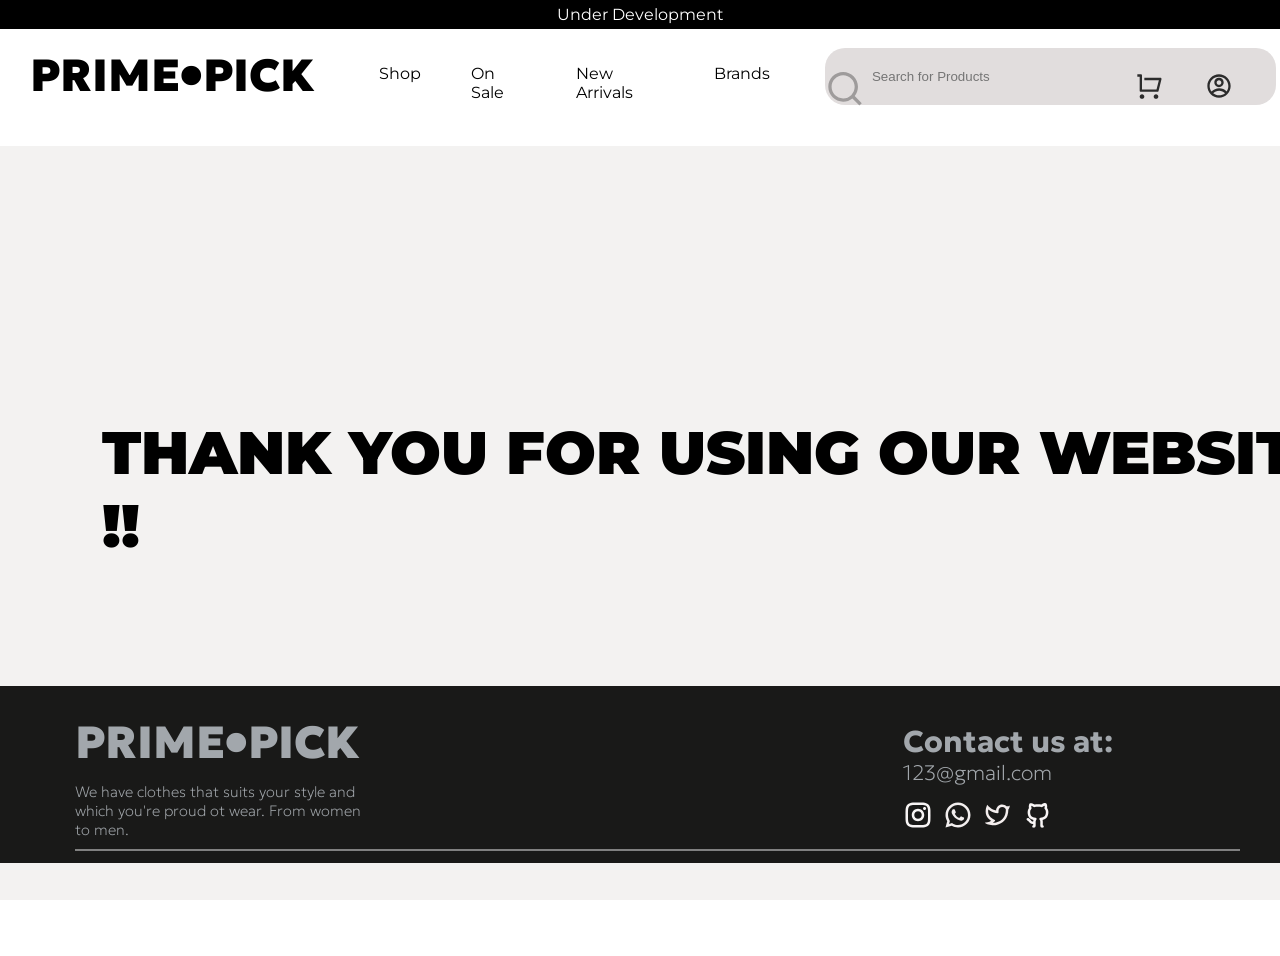
<file: thankYou.html>
<!DOCTYPE html>
<html lang="en">
<head>
    <meta charset="UTF-8">
    <meta name="viewport" content="width=device-width, initial-scale=1.0">
    <title>Thank You</title>
    <link rel="shortcut icon" href="Screenshot_2024-12-24_150501-removebg-preview.png" type="image/x-icon">
    <link rel="stylesheet" href="style.css">
</head>
<body>
    <div id="main">
        <div id="header">
            <center style="color: rgb(255, 255, 255);">Under Development</center>
        </div>
        <div id="cont-header">
          <a href="index.html" id="logo">PRIME•PICK</a>
          <div id="header-items">
            <a href="#">Shop</a>
            <a href="#">On Sale</a>
            <a href="#">New Arrivals</a>
            <a href="#">Brands</a>
            <svg class="search-icon" xmlns="http://www.w3.org/2000/svg" viewBox="0 0 24 24" fill="currentColor"><path d="M18.031 16.6168L22.3137 20.8995L20.8995 22.3137L16.6168 18.031C15.0769 19.263 13.124 20 11 20C6.032 20 2 15.968 2 11C2 6.032 6.032 2 11 2C15.968 2 20 6.032 20 11C20 13.124 19.263 15.0769 18.031 16.6168ZM16.0247 15.8748C17.2475 14.6146 18 12.8956 18 11C18 7.1325 14.8675 4 11 4C7.1325 4 4 7.1325 4 11C4 14.8675 7.1325 18 11 18C12.8956 18 14.6146 17.2475 15.8748 16.0247L16.0247 15.8748Z"></path></svg>
            <input id="search" type="search" name="search" placeholder="Search for Products">
           <div id="icons-account">
            <svg class="cart" xmlns="http://www.w3.org/2000/svg" viewBox="0 0 24 24" fill="currentColor"><path d="M4.00488 16V4H2.00488V2H5.00488C5.55717 2 6.00488 2.44772 6.00488 3V15H18.4433L20.4433 7H8.00488V5H21.7241C22.2764 5 22.7241 5.44772 22.7241 6C22.7241 6.08176 22.7141 6.16322 22.6942 6.24254L20.1942 16.2425C20.083 16.6877 19.683 17 19.2241 17H5.00488C4.4526 17 4.00488 16.5523 4.00488 16ZM6.00488 23C4.90031 23 4.00488 22.1046 4.00488 21C4.00488 19.8954 4.90031 19 6.00488 19C7.10945 19 8.00488 19.8954 8.00488 21C8.00488 22.1046 7.10945 23 6.00488 23ZM18.0049 23C16.9003 23 16.0049 22.1046 16.0049 21C16.0049 19.8954 16.9003 19 18.0049 19C19.1095 19 20.0049 19.8954 20.0049 21C20.0049 22.1046 19.1095 23 18.0049 23Z"></path></svg>
            <svg xmlns="http://www.w3.org/2000/svg" viewBox="0 0 24 24" fill="currentColor"><path d="M12 2C17.5228 2 22 6.47715 22 12C22 17.5228 17.5228 22 12 22C6.47715 22 2 17.5228 2 12C2 6.47715 6.47715 2 12 2ZM12.1597 16C10.1243 16 8.29182 16.8687 7.01276 18.2556C8.38039 19.3474 10.114 20 12 20C13.9695 20 15.7727 19.2883 17.1666 18.1081C15.8956 16.8074 14.1219 16 12.1597 16ZM12 4C7.58172 4 4 7.58172 4 12C4 13.8106 4.6015 15.4807 5.61557 16.8214C7.25639 15.0841 9.58144 14 12.1597 14C14.6441 14 16.8933 15.0066 18.5218 16.6342C19.4526 15.3267 20 13.7273 20 12C20 7.58172 16.4183 4 12 4ZM12 5C14.2091 5 16 6.79086 16 9C16 11.2091 14.2091 13 12 13C9.79086 13 8 11.2091 8 9C8 6.79086 9.79086 5 12 5ZM12 7C10.8954 7 10 7.89543 10 9C10 10.1046 10.8954 11 12 11C13.1046 11 14 10.1046 14 9C14 7.89543 13.1046 7 12 7Z"></path></svg>
           </div>
          </div>
        </div>
    <h1 class="h1">THANK YOU FOR USING OUR WEBSITE !!</h1>
    <footer>
        <div id="logo" style="color: rgba(240, 248, 255, 0.645);margin-left:35px ;">PRIME•PICK

          <p style="font-size: 15px; width: 300px;color:rgba(240, 248, 255, 0.645);font-weight: 100;margin-top:10px">We have clothes that suits your style and which you're proud ot wear. From women to men.</p>
          <div class="contact">
            <h6>Contact us at: </h6>
            <h6 style="font-size: 21px;font-weight: 100;">123@gmail.com</h6>
            <svg xmlns="http://www.w3.org/2000/svg" viewBox="0 0 24 24" fill="rgba(248,245,245,1)"><path d="M12.001 9C10.3436 9 9.00098 10.3431 9.00098 12C9.00098 13.6573 10.3441 15 12.001 15C13.6583 15 15.001 13.6569 15.001 12C15.001 10.3427 13.6579 9 12.001 9ZM12.001 7C14.7614 7 17.001 9.2371 17.001 12C17.001 14.7605 14.7639 17 12.001 17C9.24051 17 7.00098 14.7629 7.00098 12C7.00098 9.23953 9.23808 7 12.001 7ZM18.501 6.74915C18.501 7.43926 17.9402 7.99917 17.251 7.99917C16.5609 7.99917 16.001 7.4384 16.001 6.74915C16.001 6.0599 16.5617 5.5 17.251 5.5C17.9393 5.49913 18.501 6.0599 18.501 6.74915ZM12.001 4C9.5265 4 9.12318 4.00655 7.97227 4.0578C7.18815 4.09461 6.66253 4.20007 6.17416 4.38967C5.74016 4.55799 5.42709 4.75898 5.09352 5.09255C4.75867 5.4274 4.55804 5.73963 4.3904 6.17383C4.20036 6.66332 4.09493 7.18811 4.05878 7.97115C4.00703 9.0752 4.00098 9.46105 4.00098 12C4.00098 14.4745 4.00753 14.8778 4.05877 16.0286C4.0956 16.8124 4.2012 17.3388 4.39034 17.826C4.5591 18.2606 4.7605 18.5744 5.09246 18.9064C5.42863 19.2421 5.74179 19.4434 6.17187 19.6094C6.66619 19.8005 7.19148 19.9061 7.97212 19.9422C9.07618 19.9939 9.46203 20 12.001 20C14.4755 20 14.8788 19.9934 16.0296 19.9422C16.8117 19.9055 17.3385 19.7996 17.827 19.6106C18.2604 19.4423 18.5752 19.2402 18.9074 18.9085C19.2436 18.5718 19.4445 18.2594 19.6107 17.8283C19.8013 17.3358 19.9071 16.8098 19.9432 16.0289C19.9949 14.9248 20.001 14.5389 20.001 12C20.001 9.52552 19.9944 9.12221 19.9432 7.97137C19.9064 7.18906 19.8005 6.66149 19.6113 6.17318C19.4434 5.74038 19.2417 5.42635 18.9084 5.09255C18.573 4.75715 18.2616 4.55693 17.8271 4.38942C17.338 4.19954 16.8124 4.09396 16.0298 4.05781C14.9258 4.00605 14.5399 4 12.001 4ZM12.001 2C14.7176 2 15.0568 2.01 16.1235 2.06C17.1876 2.10917 17.9135 2.2775 18.551 2.525C19.2101 2.77917 19.7668 3.1225 20.3226 3.67833C20.8776 4.23417 21.221 4.7925 21.476 5.45C21.7226 6.08667 21.891 6.81333 21.941 7.8775C21.9885 8.94417 22.001 9.28333 22.001 12C22.001 14.7167 21.991 15.0558 21.941 16.1225C21.8918 17.1867 21.7226 17.9125 21.476 18.55C21.2218 19.2092 20.8776 19.7658 20.3226 20.3217C19.7668 20.8767 19.2076 21.22 18.551 21.475C17.9135 21.7217 17.1876 21.89 16.1235 21.94C15.0568 21.9875 14.7176 22 12.001 22C9.28431 22 8.94514 21.99 7.87848 21.94C6.81431 21.8908 6.08931 21.7217 5.45098 21.475C4.79264 21.2208 4.23514 20.8767 3.67931 20.3217C3.12348 19.7658 2.78098 19.2067 2.52598 18.55C2.27848 17.9125 2.11098 17.1867 2.06098 16.1225C2.01348 15.0558 2.00098 14.7167 2.00098 12C2.00098 9.28333 2.01098 8.94417 2.06098 7.8775C2.11014 6.8125 2.27848 6.0875 2.52598 5.45C2.78014 4.79167 3.12348 4.23417 3.67931 3.67833C4.23514 3.1225 4.79348 2.78 5.45098 2.525C6.08848 2.2775 6.81348 2.11 7.87848 2.06C8.94514 2.0125 9.28431 2 12.001 2Z"></path></svg>
            <svg xmlns="http://www.w3.org/2000/svg" viewBox="0 0 24 24" fill="rgba(242,238,238,1)"><path d="M7.25361 18.4944L7.97834 18.917C9.18909 19.623 10.5651 20 12.001 20C16.4193 20 20.001 16.4183 20.001 12C20.001 7.58172 16.4193 4 12.001 4C7.5827 4 4.00098 7.58172 4.00098 12C4.00098 13.4363 4.37821 14.8128 5.08466 16.0238L5.50704 16.7478L4.85355 19.1494L7.25361 18.4944ZM2.00516 22L3.35712 17.0315C2.49494 15.5536 2.00098 13.8345 2.00098 12C2.00098 6.47715 6.47813 2 12.001 2C17.5238 2 22.001 6.47715 22.001 12C22.001 17.5228 17.5238 22 12.001 22C10.1671 22 8.44851 21.5064 6.97086 20.6447L2.00516 22ZM8.39232 7.30833C8.5262 7.29892 8.66053 7.29748 8.79459 7.30402C8.84875 7.30758 8.90265 7.31384 8.95659 7.32007C9.11585 7.33846 9.29098 7.43545 9.34986 7.56894C9.64818 8.24536 9.93764 8.92565 10.2182 9.60963C10.2801 9.76062 10.2428 9.95633 10.125 10.1457C10.0652 10.2428 9.97128 10.379 9.86248 10.5183C9.74939 10.663 9.50599 10.9291 9.50599 10.9291C9.50599 10.9291 9.40738 11.0473 9.44455 11.1944C9.45903 11.25 9.50521 11.331 9.54708 11.3991C9.57027 11.4368 9.5918 11.4705 9.60577 11.4938C9.86169 11.9211 10.2057 12.3543 10.6259 12.7616C10.7463 12.8783 10.8631 12.9974 10.9887 13.108C11.457 13.5209 11.9868 13.8583 12.559 14.1082L12.5641 14.1105C12.6486 14.1469 12.692 14.1668 12.8157 14.2193C12.8781 14.2457 12.9419 14.2685 13.0074 14.2858C13.0311 14.292 13.0554 14.2955 13.0798 14.2972C13.2415 14.3069 13.335 14.2032 13.3749 14.1555C14.0984 13.279 14.1646 13.2218 14.1696 13.2222V13.2238C14.2647 13.1236 14.4142 13.0888 14.5476 13.097C14.6085 13.1007 14.6691 13.1124 14.7245 13.1377C15.2563 13.3803 16.1258 13.7587 16.1258 13.7587L16.7073 14.0201C16.8047 14.0671 16.8936 14.1778 16.8979 14.2854C16.9005 14.3523 16.9077 14.4603 16.8838 14.6579C16.8525 14.9166 16.7738 15.2281 16.6956 15.3913C16.6406 15.5058 16.5694 15.6074 16.4866 15.6934C16.3743 15.81 16.2909 15.8808 16.1559 15.9814C16.0737 16.0426 16.0311 16.0714 16.0311 16.0714C15.8922 16.159 15.8139 16.2028 15.6484 16.2909C15.391 16.428 15.1066 16.5068 14.8153 16.5218C14.6296 16.5313 14.4444 16.5447 14.2589 16.5347C14.2507 16.5342 13.6907 16.4482 13.6907 16.4482C12.2688 16.0742 10.9538 15.3736 9.85034 14.402C9.62473 14.2034 9.4155 13.9885 9.20194 13.7759C8.31288 12.8908 7.63982 11.9364 7.23169 11.0336C7.03043 10.5884 6.90299 10.1116 6.90098 9.62098C6.89729 9.01405 7.09599 8.4232 7.46569 7.94186C7.53857 7.84697 7.60774 7.74855 7.72709 7.63586C7.85348 7.51651 7.93392 7.45244 8.02057 7.40811C8.13607 7.34902 8.26293 7.31742 8.39232 7.30833Z"></path></svg>
            <svg xmlns="http://www.w3.org/2000/svg" viewBox="0 0 24 24" fill="rgba(243,237,237,1)"><path d="M15.3499 5.55005C13.7681 5.55005 12.4786 6.81809 12.4504 8.39658L12.4223 9.97162C12.4164 10.3029 12.143 10.5667 11.8117 10.5608C11.7881 10.5604 11.7646 10.5586 11.7413 10.5554L10.1805 10.3426C8.12699 10.0625 6.15883 9.11736 4.27072 7.54411C3.67275 10.8538 4.84 13.1472 7.65342 14.916L9.40041 16.0142C9.68095 16.1906 9.7654 16.561 9.58903 16.8415C9.54861 16.9058 9.49636 16.9619 9.43504 17.0067L7.84338 18.1696C8.78973 18.229 9.68938 18.1875 10.435 18.0387C15.1526 17.0973 18.2897 13.547 18.2897 7.69109C18.2897 7.213 17.2774 5.55005 15.3499 5.55005ZM10.4507 8.3609C10.4983 5.69584 12.6735 3.55005 15.3499 3.55005C16.7132 3.55005 17.9465 4.10683 18.8348 5.0054C19.5462 5.00005 20.1514 5.17991 21.5035 4.35967C21.1693 6.00005 21.0034 6.71201 20.2897 7.69109C20.2897 15.3326 15.5926 19.0489 10.8264 20C7.5587 20.6522 2.80646 19.5815 1.44531 18.1587C2.13874 18.1054 4.95928 17.802 6.58895 16.6092C5.20994 15.6987 -0.278631 12.4681 3.32772 3.78642C5.02119 5.76307 6.73797 7.10855 8.47807 7.82286C9.63548 8.29798 9.91978 8.2885 10.4507 8.3609Z"></path></svg>
            <svg xmlns="http://www.w3.org/2000/svg" viewBox="0 0 24 24" fill="rgba(248,245,245,1)"><path d="M5.88401 18.6533C5.58404 18.4526 5.32587 18.1975 5.0239 17.8369C4.91473 17.7065 4.47283 17.1524 4.55811 17.2583C4.09533 16.6833 3.80296 16.417 3.50156 16.3089C2.9817 16.1225 2.7114 15.5499 2.89784 15.0301C3.08428 14.5102 3.65685 14.2399 4.17672 14.4263C4.92936 14.6963 5.43847 15.1611 6.12425 16.0143C6.03025 15.8974 6.46364 16.441 6.55731 16.5529C6.74784 16.7804 6.88732 16.9182 6.99629 16.9911C7.20118 17.1283 7.58451 17.1874 8.14709 17.1311C8.17065 16.7489 8.24136 16.3783 8.34919 16.0358C5.38097 15.3104 3.70116 13.3952 3.70116 9.63971C3.70116 8.40085 4.0704 7.28393 4.75917 6.3478C4.5415 5.45392 4.57433 4.37284 5.06092 3.15636C5.1725 2.87739 5.40361 2.66338 5.69031 2.57352C5.77242 2.54973 5.81791 2.53915 5.89878 2.52673C6.70167 2.40343 7.83573 2.69705 9.31449 3.62336C10.181 3.41879 11.0885 3.315 12.0012 3.315C12.9129 3.315 13.8196 3.4186 14.6854 3.62277C16.1619 2.69 17.2986 2.39649 18.1072 2.52651C18.1919 2.54013 18.2645 2.55783 18.3249 2.57766C18.6059 2.66991 18.8316 2.88179 18.9414 3.15636C19.4279 4.37256 19.4608 5.45344 19.2433 6.3472C19.9342 7.28337 20.3012 8.39208 20.3012 9.63971C20.3012 13.3968 18.627 15.3048 15.6588 16.032C15.7837 16.447 15.8496 16.9105 15.8496 17.4121C15.8496 18.0765 15.8471 18.711 15.8424 19.4225C15.8412 19.6127 15.8397 19.8159 15.8375 20.1281C16.2129 20.2109 16.5229 20.5077 16.6031 20.9089C16.7114 21.4504 16.3602 21.9773 15.8186 22.0856C14.6794 22.3134 13.8353 21.5538 13.8353 20.5611C13.8353 20.4708 13.836 20.3417 13.8375 20.1145C13.8398 19.8015 13.8412 19.599 13.8425 19.4094C13.8471 18.7019 13.8496 18.0716 13.8496 17.4121C13.8496 16.7148 13.6664 16.2602 13.4237 16.051C12.7627 15.4812 13.0977 14.3973 13.965 14.2999C16.9314 13.9666 18.3012 12.8177 18.3012 9.63971C18.3012 8.68508 17.9893 7.89571 17.3881 7.23559C17.1301 6.95233 17.0567 6.54659 17.199 6.19087C17.3647 5.77663 17.4354 5.23384 17.2941 4.57702L17.2847 4.57968C16.7928 4.71886 16.1744 5.0198 15.4261 5.5285C15.182 5.69438 14.8772 5.74401 14.5932 5.66413C13.7729 5.43343 12.8913 5.315 12.0012 5.315C11.111 5.315 10.2294 5.43343 9.40916 5.66413C9.12662 5.74359 8.82344 5.69492 8.57997 5.53101C7.8274 5.02439 7.2056 4.72379 6.71079 4.58376C6.56735 5.23696 6.63814 5.77782 6.80336 6.19087C6.94565 6.54659 6.87219 6.95233 6.61423 7.23559C6.01715 7.8912 5.70116 8.69376 5.70116 9.63971C5.70116 12.8116 7.07225 13.9683 10.023 14.2999C10.8883 14.3971 11.2246 15.4769 10.5675 16.0482C10.3751 16.2156 10.1384 16.7802 10.1384 17.4121V20.5611C10.1384 21.5474 9.30356 22.2869 8.17878 22.09C7.63476 21.9948 7.27093 21.4766 7.36613 20.9326C7.43827 20.5204 7.75331 20.2116 8.13841 20.1276V19.1381C7.22829 19.1994 6.47656 19.0498 5.88401 18.6533Z"></path></svg>
          </div>
          <hr>
        </div>
      </footer>
</body>
</html>
</file>
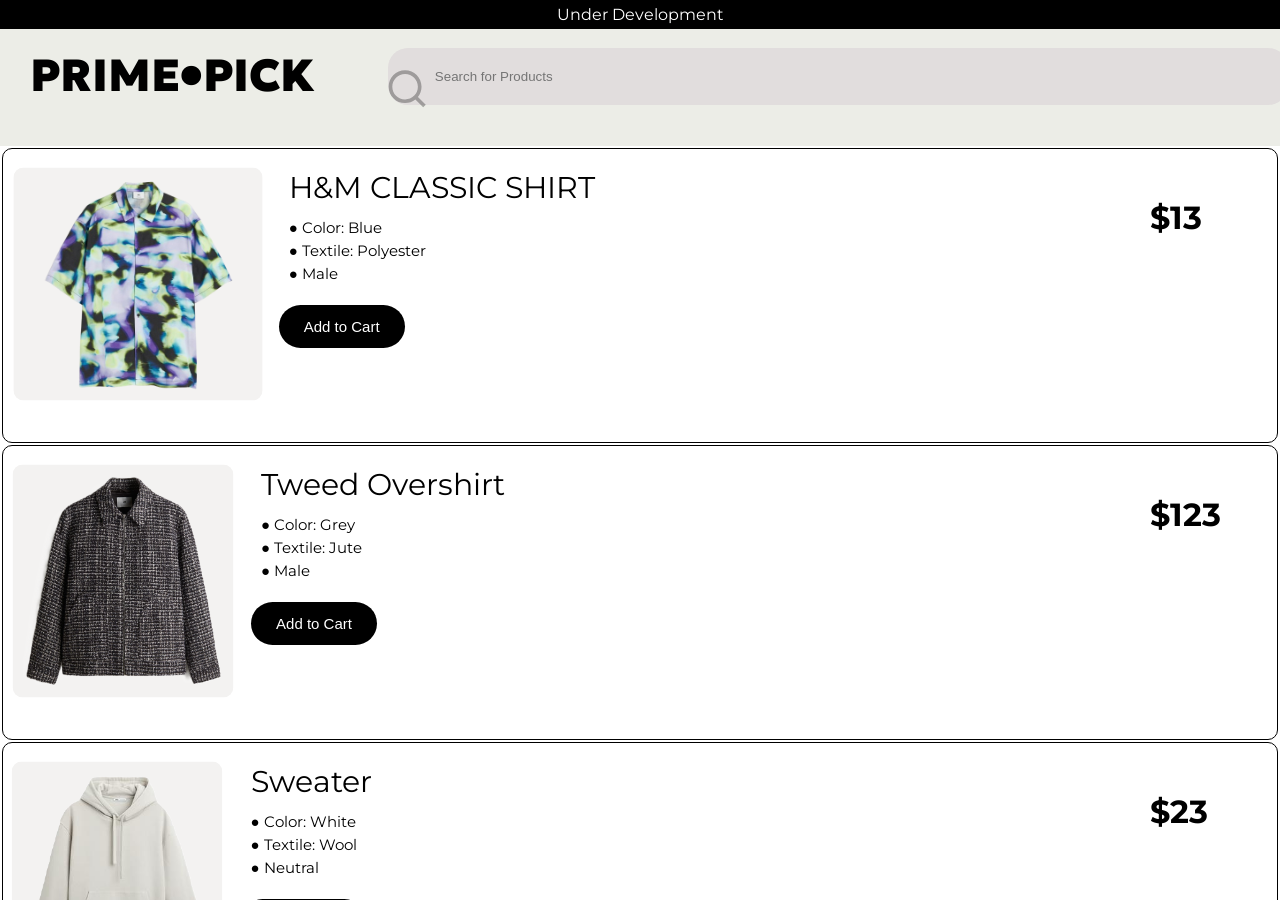
<file: CSW PROJECT/searchTable.html>
<!DOCTYPE html>
<html lang="en">
<head>
    <meta charset="UTF-8">
    <meta name="viewport" content="width=device-width, initial-scale=1.0">
    <title>Search</title>
    <link rel="stylesheet" href="/CSS/styleSearch.css">
<link rel="shortcut icon" href="/pics/Screenshot_2024-12-24_150501-removebg-preview.png" type="image/x-icon">
<script src="https://ajax.googleapis.com/ajax/libs/jquery/3.7.1/jquery.min.js"></script>
    <script>
         $(document).ready(function(){   
          $("#search").css("width","900px");
          $("#header-items a").hide()

           $("#search").click(function(){
            $("#header-items a").toggle();
            $(this).css("width","900px");
            if($("#header-items a").is(":visible")){
                $("#search").css("width","400px")
            }
           })
           $("#search").on("keyup", function() {
            var value = $(this).val().toLowerCase();
            $("tbody tr").filter(function() {
              $(this).toggle($(this).text().toLowerCase().indexOf(value)>-1)
            });
          });
          
         $(".addToCart").click(function(){
          
            $(".cart-ping").css("display","block");
            $(this).text("Remove");
            $(this).css("background-color","red");
             $(this).closest("td").find(".holder").clone().prependTo  (".cart-div");
             $(".cart-div .addToCart").css({"position":"relative","left":"-20%"});
         });

         $(".cart-div").on("click",".holder",function(){
            $(this).remove();
            $(".addToCart").text("Add to Cart");
            $(".addToCart").css("background-color","black");
         });

         $(".cart").click(function(){
            $(".cart-div").toggleClass("cart-appear");
            $(".cart-ping").css("display","none");
         });
         
         
        });
    </script>
</head>
<body>
    <span class="cart-ping">

    </span>
  <div class="cart-div">
    <a href="thankYou.html"><button>CHECKOUT</button></a>
  </div>
    <div id="main" style="background-color: white;overflow-x:hidden;">
        <div id="header">
            <center style="color: rgb(255, 255, 255);">Under Development</center>
        </div>
        <div id="cont-header" style="background-color: rgb(236, 237, 231);">
          <a href="index.html" id="logo">PRIME•PICK</a>
          <div id="header-items">
            <a href="#">Shop</a>
            <a href="#">On Sale</a>
            <a href="#">New Arrivals</a>
            <a href="#">Brands</a>
            <svg class="search-icon" xmlns="http://www.w3.org/2000/svg" viewBox="0 0 24 24" fill="currentColor"><path d="M18.031 16.6168L22.3137 20.8995L20.8995 22.3137L16.6168 18.031C15.0769 19.263 13.124 20 11 20C6.032 20 2 15.968 2 11C2 6.032 6.032 2 11 2C15.968 2 20 6.032 20 11C20 13.124 19.263 15.0769 18.031 16.6168ZM16.0247 15.8748C17.2475 14.6146 18 12.8956 18 11C18 7.1325 14.8675 4 11 4C7.1325 4 4 7.1325 4 11C4 14.8675 7.1325 18 11 18C12.8956 18 14.6146 17.2475 15.8748 16.0247L16.0247 15.8748Z"></path></svg>
            <input onclick="link()" id="search" type="search" name="search" placeholder="Search for Products">
           <div id="icons-account">
            <svg class="cart" xmlns="http://www.w3.org/2000/svg" viewBox="0 0 24 24" fill="currentColor"><path d="M4.00488 16V4H2.00488V2H5.00488C5.55717 2 6.00488 2.44772 6.00488 3V15H18.4433L20.4433 7H8.00488V5H21.7241C22.2764 5 22.7241 5.44772 22.7241 6C22.7241 6.08176 22.7141 6.16322 22.6942 6.24254L20.1942 16.2425C20.083 16.6877 19.683 17 19.2241 17H5.00488C4.4526 17 4.00488 16.5523 4.00488 16ZM6.00488 23C4.90031 23 4.00488 22.1046 4.00488 21C4.00488 19.8954 4.90031 19 6.00488 19C7.10945 19 8.00488 19.8954 8.00488 21C8.00488 22.1046 7.10945 23 6.00488 23ZM18.0049 23C16.9003 23 16.0049 22.1046 16.0049 21C16.0049 19.8954 16.9003 19 18.0049 19C19.1095 19 20.0049 19.8954 20.0049 21C20.0049 22.1046 19.1095 23 18.0049 23Z"></path></svg>
            <svg xmlns="http://www.w3.org/2000/svg" viewBox="0 0 24 24" fill="currentColor"><path d="M12 2C17.5228 2 22 6.47715 22 12C22 17.5228 17.5228 22 12 22C6.47715 22 2 17.5228 2 12C2 6.47715 6.47715 2 12 2ZM12.1597 16C10.1243 16 8.29182 16.8687 7.01276 18.2556C8.38039 19.3474 10.114 20 12 20C13.9695 20 15.7727 19.2883 17.1666 18.1081C15.8956 16.8074 14.1219 16 12.1597 16ZM12 4C7.58172 4 4 7.58172 4 12C4 13.8106 4.6015 15.4807 5.61557 16.8214C7.25639 15.0841 9.58144 14 12.1597 14C14.6441 14 16.8933 15.0066 18.5218 16.6342C19.4526 15.3267 20 13.7273 20 12C20 7.58172 16.4183 4 12 4ZM12 5C14.2091 5 16 6.79086 16 9C16 11.2091 14.2091 13 12 13C9.79086 13 8 11.2091 8 9C8 6.79086 9.79086 5 12 5ZM12 7C10.8954 7 10 7.89543 10 9C10 10.1046 10.8954 11 12 11C13.1046 11 14 10.1046 14 9C14 7.89543 13.1046 7 12 7Z"></path></svg>
           </div>
          </div>
        </div>

      <table>
        <tbody>
            <tr>
                <td>
                    <div class="holder">
                        <div class="item">
                            <img id="img" src="/pics/hmgoepprod.png" alt="" srcset="">
                        </div>
                        <div class="info-card">
                            <h4>H&M CLASSIC SHIRT</h4>
                            <p>● Color: Blue</p>
                            <p>● Textile: Polyester</p>
                            <p>● Male</p>
                            <button class="addToCart">Add to Cart</button>
                        </div>
                    </div>
                    <div class="price">
                        <h1>$13</h1>
                    </div>
                </td>
            </tr>
            <tr>
                <td>
                    <div class="holder">
                        <div class="item">
                            <img id="img" src="/pics/tweed overshirt.png" alt="" srcset="">
                        </div>
                        <div class="info-card">
                            <h4>Tweed Overshirt</h4>
                            <p>● Color: Grey</p>
                            <p>● Textile: Jute</p>
                            <p>● Male</p>
                            <button class="addToCart">Add to Cart</button>
                        </div>
                    </div>
                    <div class="price">
                        <h1>$123</h1>
                    </div>
                </td>
            </tr>
            <tr>
                <td>
                    <div class="holder">
                        <div class="item">
                            <img id="img" src="/pics/sweater.png" alt="" srcset="">
                        </div>
                        <div class="info-card">
                            <h4>Sweater</h4>
                            <p>● Color: White</p>
                            <p>● Textile: Wool</p>
                            <p>● Neutral</p>
                            <button class="addToCart">Add to Cart</button>
                        </div>
                    </div>
                    <div class="price">
                        <h1>$23</h1>
                    </div>
                </td>
            </tr>
            <tr>
                <td>
                    <div class="holder">
                        <div class="item">
                            <img id="img" src="/pics/shorttextureddress.png" alt="" srcset="">
                        </div>
                        <div class="info-card">
                            <h4>Short Texture Dress</h4>
                            <p>● Color: Grey</p>
                            <p>● Textile: Jute</p>
                            <p>● Female</p>
                            <button class="addToCart">Add to Cart</button>
                        </div>
                    </div>
                    <div class="price">
                        <h1>$31</h1>
                    </div>
                </td>
            </tr>
            <tr>
                <td>
                    <div class="holder">
                        <div class="item">
                            <img id="img" src="/pics/S2.png" alt="" srcset="">
                        </div>
                        <div class="info-card">
                            <h4>Black Cotton Dress</h4>
                            <p>● Color: Dark-Aqua-Green</p>
                            <p>● Textile: Brocade</p>
                            <p>● Male</p>
                            <button class="addToCart">Add to Cart</button>
                        </div>
                    </div>
                    <div class="price">
                        <h1>$53</h1>
                    </div>
                </td>
            </tr>
            <tr>
                <td>
                    <div class="holder">
                        <div class="item">
                            <img id="img" src="/pics/OS.png" alt="" srcset="">
                        </div>
                        <div class="info-card">
                            <h4>BLACK Hoody</h4>
                            <p>● Color: Black</p>
                            <p>● Textile: Wool</p>
                            <p>● Male</p>
                            <button class="addToCart">Add to Cart</button>
                        </div>
                    </div>
                    <div class="price">
                        <h1>$1</h1>
                    </div>
                </td>
            </tr>
            <tr>
                <td>
                    <div class="holder">
                        <div class="item">
                            <img id="img" src="/pics/N.png" alt="" srcset="">
                        </div>
                        <div class="info-card">
                            <h4>Normal Tshirt</h4>
                            <p>● Color: Black</p>
                            <p>● Textile: Fleece</p>
                            <p>● Male</p>
                            <button class="addToCart">Add to Cart</button>
                        </div>
                    </div>
                    <div class="price">
                        <h1>$22</h1>
                    </div>
                </td>
            </tr>
            <tr>
                <td>
                    <div class="holder">
                        <div class="item">
                            <img id="img" src="/pics/lj2.png" alt="" srcset="">
                        </div>
                        <div class="info-card">
                            <h4>Light Jeans</h4>
                            <p>● Color: Dark-Blue-Fade</p>
                            <p>● Textile: Denimn</p>
                            <p>● Male</p>
                            <button class="addToCart">Add to Cart</button>
                        </div>
                    </div>
                    <div class="price">
                        <h1>$32</h1>
                    </div>
                </td>
            </tr>
            <tr>
                <td>
                    <div class="holder">
                        <div class="item">
                            <img id="img" src="/pics/L.png" alt="" srcset="">
                        </div>
                        <div class="info-card">
                            <h4>Ashish Ranjan Singh Special</h4>
                            <p>● Color: Goa-Blue</p>
                            <p>● Textile: Cotton</p>
                            <p>● Male</p>
                            <button class="addToCart">Add to Cart</button>
                        </div>
                    </div>
                    <div class="price">
                        <h1>$123</h1>
                    </div>
                </td>
            </tr>
            <tr>
                <td>
                    <div class="holder">
                        <div class="item">
                            <img id="img" src="/pics/girlviscousedress.png" alt="" srcset="">
                        </div>
                        <div class="info-card">
                            <h4>Viscouse Dress</h4>
                            <p>● Color: Black-White</p>
                            <p>● Textile: Fleece</p>
                            <p>● Female</p>
                            <button class="addToCart">Add to Cart</button>
                        </div>
                    </div>
                    <div class="price">
                        <h1>$45</h1>
                    </div>
                </td>
            </tr>
            <tr>
                <td>
                    <div class="holder">
                        <div class="item">
                            <img id="img" src="/pics/girlskirt.png" alt="" srcset="">
                        </div>
                        <div class="info-card">
                            <h4>Skirt</h4>
                            <p>● Color: Black</p>
                            <p>● Textile: Linen</p>
                            <p>● Female</p>
                            <button class="addToCart">Add to Cart</button>
                        </div>
                    </div>
                    <div class="price">
                        <h1>$123</h1>
                    </div>
                </td>
            </tr>
            <tr>
                <td>
                    <div class="holder">
                        <div class="item">
                            <img id="img" src="/pics/girlribbedcottontop.png" alt="" srcset="">
                        </div>
                        <div class="info-card">
                            <h4>Ribbed Cotton Top</h4>
                            <p>● Color: Black-White Striped</p>
                            <p>● Textile: Brocade</p>
                            <p>● Female</p>
                            <button class="addToCart">Add to Cart</button>
                        </div>
                    </div>
                    <div class="price">
                        <h1>$11</h1>
                    </div>
                </td>
            </tr>
            <tr>
                <td>
                    <div class="holder">
                        <div class="item">
                            <img id="img" src="/pics/girlpeasant dress.png" alt="" srcset="">
                        </div>
                        <div class="info-card">
                            <h4>Peasant Dress</h4>
                            <p>● Color: Pink</p>
                            <p>● Textile: Designer</p>
                            <p>● Toddlers</p>
                            <button class="addToCart">Add to Cart</button>
                        </div>
                    </div>
                    <div class="price">
                        <h1>$27</h1>
                    </div>
                </td>
            </tr>
            <tr>
                <td>
                    <div class="holder">
                        <div class="item">
                            <img id="img" src="/pics/girlonepieceshortdress.png" alt="" srcset="">
                        </div>
                        <div class="info-card">
                            <h4>One Piece Short Dress</h4>
                            <p>● Color: Black</p>
                            <p>● Textile: Fleece</p>
                            <p>● Female</p>
                            <button class="addToCart">Add to Cart</button>
                        </div>
                    </div>
                    <div class="price">
                        <h1>$123</h1>
                    </div>
                </td>
            </tr>
        </tbody>
      </table>
        <footer>
            <div id="logo" style="color: rgba(240, 248, 255, 0.645);margin-left:35px ;">PRIME•PICK
  
              <p style="font-size: 15px; width: 300px;color:rgba(240, 248, 255, 0.645);font-weight: 100;margin-top:10px">We have clothes that suits your style and which you're proud ot wear. From women to men.</p>
              <div class="contact">
                <h6>Contact us at: </h6>
                <h6 style="font-size: 21px;font-weight: 100;">123@gmail.com</h6>
                <svg xmlns="http://www.w3.org/2000/svg" viewBox="0 0 24 24" fill="rgba(248,245,245,1)"><path d="M12.001 9C10.3436 9 9.00098 10.3431 9.00098 12C9.00098 13.6573 10.3441 15 12.001 15C13.6583 15 15.001 13.6569 15.001 12C15.001 10.3427 13.6579 9 12.001 9ZM12.001 7C14.7614 7 17.001 9.2371 17.001 12C17.001 14.7605 14.7639 17 12.001 17C9.24051 17 7.00098 14.7629 7.00098 12C7.00098 9.23953 9.23808 7 12.001 7ZM18.501 6.74915C18.501 7.43926 17.9402 7.99917 17.251 7.99917C16.5609 7.99917 16.001 7.4384 16.001 6.74915C16.001 6.0599 16.5617 5.5 17.251 5.5C17.9393 5.49913 18.501 6.0599 18.501 6.74915ZM12.001 4C9.5265 4 9.12318 4.00655 7.97227 4.0578C7.18815 4.09461 6.66253 4.20007 6.17416 4.38967C5.74016 4.55799 5.42709 4.75898 5.09352 5.09255C4.75867 5.4274 4.55804 5.73963 4.3904 6.17383C4.20036 6.66332 4.09493 7.18811 4.05878 7.97115C4.00703 9.0752 4.00098 9.46105 4.00098 12C4.00098 14.4745 4.00753 14.8778 4.05877 16.0286C4.0956 16.8124 4.2012 17.3388 4.39034 17.826C4.5591 18.2606 4.7605 18.5744 5.09246 18.9064C5.42863 19.2421 5.74179 19.4434 6.17187 19.6094C6.66619 19.8005 7.19148 19.9061 7.97212 19.9422C9.07618 19.9939 9.46203 20 12.001 20C14.4755 20 14.8788 19.9934 16.0296 19.9422C16.8117 19.9055 17.3385 19.7996 17.827 19.6106C18.2604 19.4423 18.5752 19.2402 18.9074 18.9085C19.2436 18.5718 19.4445 18.2594 19.6107 17.8283C19.8013 17.3358 19.9071 16.8098 19.9432 16.0289C19.9949 14.9248 20.001 14.5389 20.001 12C20.001 9.52552 19.9944 9.12221 19.9432 7.97137C19.9064 7.18906 19.8005 6.66149 19.6113 6.17318C19.4434 5.74038 19.2417 5.42635 18.9084 5.09255C18.573 4.75715 18.2616 4.55693 17.8271 4.38942C17.338 4.19954 16.8124 4.09396 16.0298 4.05781C14.9258 4.00605 14.5399 4 12.001 4ZM12.001 2C14.7176 2 15.0568 2.01 16.1235 2.06C17.1876 2.10917 17.9135 2.2775 18.551 2.525C19.2101 2.77917 19.7668 3.1225 20.3226 3.67833C20.8776 4.23417 21.221 4.7925 21.476 5.45C21.7226 6.08667 21.891 6.81333 21.941 7.8775C21.9885 8.94417 22.001 9.28333 22.001 12C22.001 14.7167 21.991 15.0558 21.941 16.1225C21.8918 17.1867 21.7226 17.9125 21.476 18.55C21.2218 19.2092 20.8776 19.7658 20.3226 20.3217C19.7668 20.8767 19.2076 21.22 18.551 21.475C17.9135 21.7217 17.1876 21.89 16.1235 21.94C15.0568 21.9875 14.7176 22 12.001 22C9.28431 22 8.94514 21.99 7.87848 21.94C6.81431 21.8908 6.08931 21.7217 5.45098 21.475C4.79264 21.2208 4.23514 20.8767 3.67931 20.3217C3.12348 19.7658 2.78098 19.2067 2.52598 18.55C2.27848 17.9125 2.11098 17.1867 2.06098 16.1225C2.01348 15.0558 2.00098 14.7167 2.00098 12C2.00098 9.28333 2.01098 8.94417 2.06098 7.8775C2.11014 6.8125 2.27848 6.0875 2.52598 5.45C2.78014 4.79167 3.12348 4.23417 3.67931 3.67833C4.23514 3.1225 4.79348 2.78 5.45098 2.525C6.08848 2.2775 6.81348 2.11 7.87848 2.06C8.94514 2.0125 9.28431 2 12.001 2Z"></path></svg>
                <svg xmlns="http://www.w3.org/2000/svg" viewBox="0 0 24 24" fill="rgba(242,238,238,1)"><path d="M7.25361 18.4944L7.97834 18.917C9.18909 19.623 10.5651 20 12.001 20C16.4193 20 20.001 16.4183 20.001 12C20.001 7.58172 16.4193 4 12.001 4C7.5827 4 4.00098 7.58172 4.00098 12C4.00098 13.4363 4.37821 14.8128 5.08466 16.0238L5.50704 16.7478L4.85355 19.1494L7.25361 18.4944ZM2.00516 22L3.35712 17.0315C2.49494 15.5536 2.00098 13.8345 2.00098 12C2.00098 6.47715 6.47813 2 12.001 2C17.5238 2 22.001 6.47715 22.001 12C22.001 17.5228 17.5238 22 12.001 22C10.1671 22 8.44851 21.5064 6.97086 20.6447L2.00516 22ZM8.39232 7.30833C8.5262 7.29892 8.66053 7.29748 8.79459 7.30402C8.84875 7.30758 8.90265 7.31384 8.95659 7.32007C9.11585 7.33846 9.29098 7.43545 9.34986 7.56894C9.64818 8.24536 9.93764 8.92565 10.2182 9.60963C10.2801 9.76062 10.2428 9.95633 10.125 10.1457C10.0652 10.2428 9.97128 10.379 9.86248 10.5183C9.74939 10.663 9.50599 10.9291 9.50599 10.9291C9.50599 10.9291 9.40738 11.0473 9.44455 11.1944C9.45903 11.25 9.50521 11.331 9.54708 11.3991C9.57027 11.4368 9.5918 11.4705 9.60577 11.4938C9.86169 11.9211 10.2057 12.3543 10.6259 12.7616C10.7463 12.8783 10.8631 12.9974 10.9887 13.108C11.457 13.5209 11.9868 13.8583 12.559 14.1082L12.5641 14.1105C12.6486 14.1469 12.692 14.1668 12.8157 14.2193C12.8781 14.2457 12.9419 14.2685 13.0074 14.2858C13.0311 14.292 13.0554 14.2955 13.0798 14.2972C13.2415 14.3069 13.335 14.2032 13.3749 14.1555C14.0984 13.279 14.1646 13.2218 14.1696 13.2222V13.2238C14.2647 13.1236 14.4142 13.0888 14.5476 13.097C14.6085 13.1007 14.6691 13.1124 14.7245 13.1377C15.2563 13.3803 16.1258 13.7587 16.1258 13.7587L16.7073 14.0201C16.8047 14.0671 16.8936 14.1778 16.8979 14.2854C16.9005 14.3523 16.9077 14.4603 16.8838 14.6579C16.8525 14.9166 16.7738 15.2281 16.6956 15.3913C16.6406 15.5058 16.5694 15.6074 16.4866 15.6934C16.3743 15.81 16.2909 15.8808 16.1559 15.9814C16.0737 16.0426 16.0311 16.0714 16.0311 16.0714C15.8922 16.159 15.8139 16.2028 15.6484 16.2909C15.391 16.428 15.1066 16.5068 14.8153 16.5218C14.6296 16.5313 14.4444 16.5447 14.2589 16.5347C14.2507 16.5342 13.6907 16.4482 13.6907 16.4482C12.2688 16.0742 10.9538 15.3736 9.85034 14.402C9.62473 14.2034 9.4155 13.9885 9.20194 13.7759C8.31288 12.8908 7.63982 11.9364 7.23169 11.0336C7.03043 10.5884 6.90299 10.1116 6.90098 9.62098C6.89729 9.01405 7.09599 8.4232 7.46569 7.94186C7.53857 7.84697 7.60774 7.74855 7.72709 7.63586C7.85348 7.51651 7.93392 7.45244 8.02057 7.40811C8.13607 7.34902 8.26293 7.31742 8.39232 7.30833Z"></path></svg>
                <svg xmlns="http://www.w3.org/2000/svg" viewBox="0 0 24 24" fill="rgba(243,237,237,1)"><path d="M15.3499 5.55005C13.7681 5.55005 12.4786 6.81809 12.4504 8.39658L12.4223 9.97162C12.4164 10.3029 12.143 10.5667 11.8117 10.5608C11.7881 10.5604 11.7646 10.5586 11.7413 10.5554L10.1805 10.3426C8.12699 10.0625 6.15883 9.11736 4.27072 7.54411C3.67275 10.8538 4.84 13.1472 7.65342 14.916L9.40041 16.0142C9.68095 16.1906 9.7654 16.561 9.58903 16.8415C9.54861 16.9058 9.49636 16.9619 9.43504 17.0067L7.84338 18.1696C8.78973 18.229 9.68938 18.1875 10.435 18.0387C15.1526 17.0973 18.2897 13.547 18.2897 7.69109C18.2897 7.213 17.2774 5.55005 15.3499 5.55005ZM10.4507 8.3609C10.4983 5.69584 12.6735 3.55005 15.3499 3.55005C16.7132 3.55005 17.9465 4.10683 18.8348 5.0054C19.5462 5.00005 20.1514 5.17991 21.5035 4.35967C21.1693 6.00005 21.0034 6.71201 20.2897 7.69109C20.2897 15.3326 15.5926 19.0489 10.8264 20C7.5587 20.6522 2.80646 19.5815 1.44531 18.1587C2.13874 18.1054 4.95928 17.802 6.58895 16.6092C5.20994 15.6987 -0.278631 12.4681 3.32772 3.78642C5.02119 5.76307 6.73797 7.10855 8.47807 7.82286C9.63548 8.29798 9.91978 8.2885 10.4507 8.3609Z"></path></svg>
                <svg xmlns="http://www.w3.org/2000/svg" viewBox="0 0 24 24" fill="rgba(248,245,245,1)"><path d="M5.88401 18.6533C5.58404 18.4526 5.32587 18.1975 5.0239 17.8369C4.91473 17.7065 4.47283 17.1524 4.55811 17.2583C4.09533 16.6833 3.80296 16.417 3.50156 16.3089C2.9817 16.1225 2.7114 15.5499 2.89784 15.0301C3.08428 14.5102 3.65685 14.2399 4.17672 14.4263C4.92936 14.6963 5.43847 15.1611 6.12425 16.0143C6.03025 15.8974 6.46364 16.441 6.55731 16.5529C6.74784 16.7804 6.88732 16.9182 6.99629 16.9911C7.20118 17.1283 7.58451 17.1874 8.14709 17.1311C8.17065 16.7489 8.24136 16.3783 8.34919 16.0358C5.38097 15.3104 3.70116 13.3952 3.70116 9.63971C3.70116 8.40085 4.0704 7.28393 4.75917 6.3478C4.5415 5.45392 4.57433 4.37284 5.06092 3.15636C5.1725 2.87739 5.40361 2.66338 5.69031 2.57352C5.77242 2.54973 5.81791 2.53915 5.89878 2.52673C6.70167 2.40343 7.83573 2.69705 9.31449 3.62336C10.181 3.41879 11.0885 3.315 12.0012 3.315C12.9129 3.315 13.8196 3.4186 14.6854 3.62277C16.1619 2.69 17.2986 2.39649 18.1072 2.52651C18.1919 2.54013 18.2645 2.55783 18.3249 2.57766C18.6059 2.66991 18.8316 2.88179 18.9414 3.15636C19.4279 4.37256 19.4608 5.45344 19.2433 6.3472C19.9342 7.28337 20.3012 8.39208 20.3012 9.63971C20.3012 13.3968 18.627 15.3048 15.6588 16.032C15.7837 16.447 15.8496 16.9105 15.8496 17.4121C15.8496 18.0765 15.8471 18.711 15.8424 19.4225C15.8412 19.6127 15.8397 19.8159 15.8375 20.1281C16.2129 20.2109 16.5229 20.5077 16.6031 20.9089C16.7114 21.4504 16.3602 21.9773 15.8186 22.0856C14.6794 22.3134 13.8353 21.5538 13.8353 20.5611C13.8353 20.4708 13.836 20.3417 13.8375 20.1145C13.8398 19.8015 13.8412 19.599 13.8425 19.4094C13.8471 18.7019 13.8496 18.0716 13.8496 17.4121C13.8496 16.7148 13.6664 16.2602 13.4237 16.051C12.7627 15.4812 13.0977 14.3973 13.965 14.2999C16.9314 13.9666 18.3012 12.8177 18.3012 9.63971C18.3012 8.68508 17.9893 7.89571 17.3881 7.23559C17.1301 6.95233 17.0567 6.54659 17.199 6.19087C17.3647 5.77663 17.4354 5.23384 17.2941 4.57702L17.2847 4.57968C16.7928 4.71886 16.1744 5.0198 15.4261 5.5285C15.182 5.69438 14.8772 5.74401 14.5932 5.66413C13.7729 5.43343 12.8913 5.315 12.0012 5.315C11.111 5.315 10.2294 5.43343 9.40916 5.66413C9.12662 5.74359 8.82344 5.69492 8.57997 5.53101C7.8274 5.02439 7.2056 4.72379 6.71079 4.58376C6.56735 5.23696 6.63814 5.77782 6.80336 6.19087C6.94565 6.54659 6.87219 6.95233 6.61423 7.23559C6.01715 7.8912 5.70116 8.69376 5.70116 9.63971C5.70116 12.8116 7.07225 13.9683 10.023 14.2999C10.8883 14.3971 11.2246 15.4769 10.5675 16.0482C10.3751 16.2156 10.1384 16.7802 10.1384 17.4121V20.5611C10.1384 21.5474 9.30356 22.2869 8.17878 22.09C7.63476 21.9948 7.27093 21.4766 7.36613 20.9326C7.43827 20.5204 7.75331 20.2116 8.13841 20.1276V19.1381C7.22829 19.1994 6.47656 19.0498 5.88401 18.6533Z"></path></svg>
              </div>
              <hr>
            </div>
          </footer>
        </div>
        
</body>
</html>
</file>
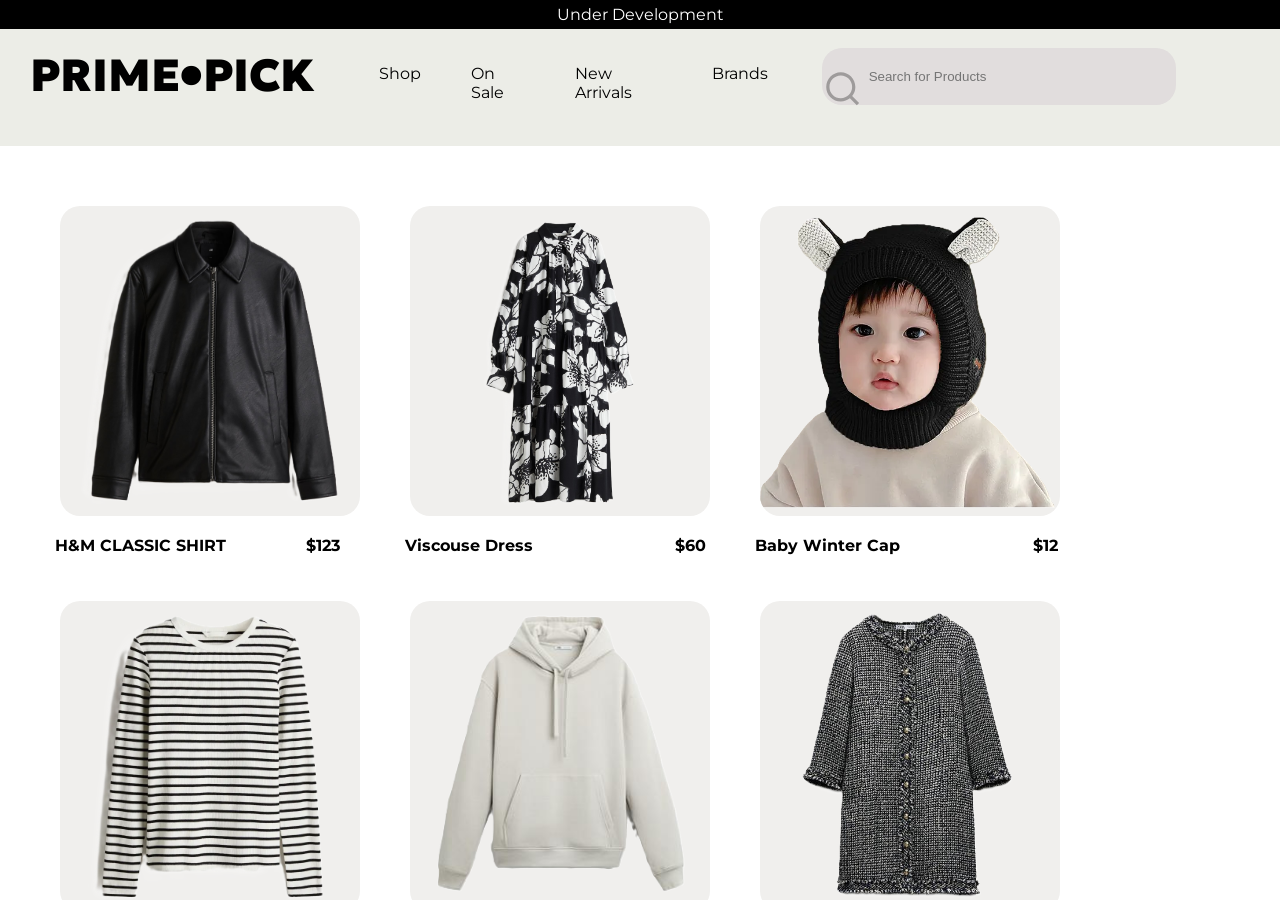
<file: CSW PROJECT/shopnow.html>
<!DOCTYPE html>
<html lang="en">
<head>
    <meta charset="UTF-8">
    <meta name="viewport" content="width=device-width, initial-scale=1.0">
    <title>Shop Now</title>
    <link rel="stylesheet" href="/CSS/styleforShopnow.css">
    <link rel="shortcut icon" href="/pics/Screenshot_2024-12-24_150501-removebg-preview.png" type="image/x-icon">
    
<script src="https://ajax.googleapis.com/ajax/libs/jquery/3.7.1/jquery.min.js"></script>
<script>
    $(document).ready(function(){
        $("input").click(function(){
            window.location.href="/HTML/searchTable.html";
        })
    })
</script>
</head>
<body>
    <div id="main" style="background-color: white;overflow-x:hidden;">
        <div id="header">
            <center style="color: rgb(255, 255, 255);">Under Development</center>
        </div>
        <div id="cont-header" style="background-color: rgb(236, 237, 231);">
          <a href="index.html" id="logo">PRIME•PICK</a>
          <div id="header-items">
            <a href="#">Shop</a>
            <a href="#">On Sale</a>
            <a href="#">New Arrivals</a>
            <a href="#">Brands</a>
            <svg class="search-icon" xmlns="http://www.w3.org/2000/svg" viewBox="0 0 24 24" fill="currentColor"><path d="M18.031 16.6168L22.3137 20.8995L20.8995 22.3137L16.6168 18.031C15.0769 19.263 13.124 20 11 20C6.032 20 2 15.968 2 11C2 6.032 6.032 2 11 2C15.968 2 20 6.032 20 11C20 13.124 19.263 15.0769 18.031 16.6168ZM16.0247 15.8748C17.2475 14.6146 18 12.8956 18 11C18 7.1325 14.8675 4 11 4C7.1325 4 4 7.1325 4 11C4 14.8675 7.1325 18 11 18C12.8956 18 14.6146 17.2475 15.8748 16.0247L16.0247 15.8748Z"></path></svg>
            <input onclick="link()" id="search" type="search" name="search" placeholder="Search for Products">
           <div id="icons-account">
            <svg class="cart" xmlns="http://www.w3.org/2000/svg" viewBox="0 0 24 24" fill="currentColor"><path d="M4.00488 16V4H2.00488V2H5.00488C5.55717 2 6.00488 2.44772 6.00488 3V15H18.4433L20.4433 7H8.00488V5H21.7241C22.2764 5 22.7241 5.44772 22.7241 6C22.7241 6.08176 22.7141 6.16322 22.6942 6.24254L20.1942 16.2425C20.083 16.6877 19.683 17 19.2241 17H5.00488C4.4526 17 4.00488 16.5523 4.00488 16ZM6.00488 23C4.90031 23 4.00488 22.1046 4.00488 21C4.00488 19.8954 4.90031 19 6.00488 19C7.10945 19 8.00488 19.8954 8.00488 21C8.00488 22.1046 7.10945 23 6.00488 23ZM18.0049 23C16.9003 23 16.0049 22.1046 16.0049 21C16.0049 19.8954 16.9003 19 18.0049 19C19.1095 19 20.0049 19.8954 20.0049 21C20.0049 22.1046 19.1095 23 18.0049 23Z"></path></svg>
            <svg xmlns="http://www.w3.org/2000/svg" viewBox="0 0 24 24" fill="currentColor"><path d="M12 2C17.5228 2 22 6.47715 22 12C22 17.5228 17.5228 22 12 22C6.47715 22 2 17.5228 2 12C2 6.47715 6.47715 2 12 2ZM12.1597 16C10.1243 16 8.29182 16.8687 7.01276 18.2556C8.38039 19.3474 10.114 20 12 20C13.9695 20 15.7727 19.2883 17.1666 18.1081C15.8956 16.8074 14.1219 16 12.1597 16ZM12 4C7.58172 4 4 7.58172 4 12C4 13.8106 4.6015 15.4807 5.61557 16.8214C7.25639 15.0841 9.58144 14 12.1597 14C14.6441 14 16.8933 15.0066 18.5218 16.6342C19.4526 15.3267 20 13.7273 20 12C20 7.58172 16.4183 4 12 4ZM12 5C14.2091 5 16 6.79086 16 9C16 11.2091 14.2091 13 12 13C9.79086 13 8 11.2091 8 9C8 6.79086 9.79086 5 12 5ZM12 7C10.8954 7 10 7.89543 10 9C10 10.1046 10.8954 11 12 11C13.1046 11 14 10.1046 14 9C14 7.89543 13.1046 7 12 7Z"></path></svg>
           </div>
          </div>
        </div>
        <div class="shopnow-page">
            <div class="holder">
                <div class="item">
                    <img id="img" src="/pics/fitjacket.png" alt="" srcset="" style="position:relative;left:5px">
                </div>
                <div class="info-card">
                    <h4>H&M CLASSIC SHIRT</h4>
                    <h4>$123</h4>
                </div>
            </div>
            <div class="holder">
                <div class="item">
                    <img id="img" src="/pics/girlviscousedress.png" alt="" srcset="" style="position:relative;left:60px">
                </div>
                <div class="info-card">
                    <h4>Viscouse Dress</h4>
                    <h4 style="position:relative;left: 20%;">$60</h4>
                </div>
            </div>
            <div class="holder">
                <div class="item">
                    <img id="img" src="/pics/babywintercap.png" alt="" srcset="">
                </div>
                <div class="info-card">
                    <h4>Baby Winter Cap</h4>
                    <h4 style="position:relative;left: 17%;">$12</h4>
                </div>
            </div>
            <div class="holder">
                <div class="item">
                    <img id="img" src="/pics/girlribbedcottontop.png" alt="" srcset="" style="position:relative;left:20px">
                </div>
                <div class="info-card">
                    <h4>Ribbed Cotton Top</h4>
                    <h4 style="position:relative;left: 10%;">$34</h4>
                </div>
            </div>
            <div class="holder">
                <div class="item">
                    <img id="img" src="/pics/sweater.png" alt="" srcset=""
                    style="position:relative;left:10px">
                </div>
                <div class="info-card">
                    <h4>Sweater</h4>
                    <h4 style="position:relative;left: 40%;">$53</h4>
                </div>
            </div>
            <div class="holder">
                <div class="item">
                    <img id="img" src="/pics/shorttextureddress.png" alt="" srcset="" style="position:relative;left:30px" >
                </div>
                <div class="info-card">
                    <h4>Short Texture Dress</h4>
                    <h4 style="position:relative;left: 10%;">$24</h4>
                </div>
            </div>
            <div class="holder">
                <div class="item">
                    <img id="img" src="/pics/S2.png" alt="" srcset=""
                    style="position:relative;left:10px">
                </div>
                <div class="info-card">
                    <h4>Cotton T-shirt</h4>
                    <h4 style="position:relative;left: 25%;">$13</h4>
                </div>
            </div>
            <div class="holder">
                <div class="item">
                    <img id="img" src="/pics/OS.png" alt="" srcset=""
                    style="position:relative;left:10px">
                </div>
                <div class="info-card">
                    <h4>BLACK-Hoodie</h4>
                    <h4 style="position:relative;left: 17%;">$23</h4>
                </div>
            </div>
            <div class="holder">
                <div class="item">
                    <img id="img" src="/pics/N.png" alt="" srcset="">
                </div>
                <div class="info-card">
                    <h4>Normal T-shirt</h4>
                    <h4 style="position:relative;left: 20%;">$4</h4>
                </div>
            </div>
            <div class="holder">
                <div class="item">
                    <img id="img" src="/pics/lj2.png" alt="" srcset=""
                    style="position:relative;left:65px">
                </div>
                <div class="info-card">
                    <h4>Denimn Jeans</h4>
                    <h4 style="position:relative;left: 20%;">$123</h4>
                </div>
            </div>
            <div class="holder">
                <div class="item">
                    <img id="img" src="/pics/L.png" alt="" srcset="">
                </div>
                <div class="info-card">
                    <h4>Ashish Special Shirt</h4>
                    <h4 style="position:relative;left: 5%;">$68</h4>
                </div>
            </div>
            <div class="holder">
                <div class="item">
                    <img id="img" src="/pics/girlskirt.png" alt="" srcset=""style="position:relative;left:60px">
                </div>
                <div class="info-card">
                    <h4>Girl-One-Piece-Dress</h4>
                    <h4 style="position:relative;left: 5%;">$123</h4>
                </div>
            </div>
            <div class="holder">
                <div class="item">
                    <img id="img" src="/pics/girlonepieceshortdress.png" alt="" srcset="" style="position:relative;left:30px">
                </div>
                <div class="info-card">
                    <h4>One-Piece-Short-Dress</h4>
                    <h4>$27</h4>
                </div>
            </div>
            
            <div class="holder">
                <div class="item">
                    <img id="img" src="/pics/girlpeasant dress.png" alt="" srcset="">
                </div>
                <div class="info-card">
                    <h4>Baby Girl</h4>
                    <h4 style="position:relative;left: 30%;">$56</h4>
                </div>
            </div>
            
            <div class="holder">
                <div class="item">
                    <img id="img" src="/pics/girlminileatherbag.png" alt="" srcset="">
                </div>
                <div class="info-card">
                    <h4>Leather Bag (Black)</h4>
                    <h4>$13</h4>
                </div>
            </div>
            <div class="holder">
                <div class="item">
                    <img id="img" src="/pics/girldenimdress.png" alt="" srcset="" style="position:relative;left:40px">
                </div>
                <div class="info-card">
                    <h4>Denimn Dress</h4>
                    <h4 style="position:relative;left: 20%;">$53</h4>
                </div>
            </div>
            <div class="holder">
                <div class="item">
                    <img id="img" src="/pics/flannelshirt.png" alt="" srcset="" style="position:relative;left:10px">
                </div>
                <div class="info-card">
                    <h4>Flannel Shirt</h4>
                    <h4 style="position:relative;left: 20%;">$73</h4>
                </div>
            </div>
            <div class="holder">
                <div class="item">
                    <img id="img" src="/pics/tweed overshirt.png" alt="" srcset="" style="position:relative;left:5px">
                </div>
                <div class="info-card">
                    <h4>Tweed Overshirt</h4>
                    <h4 style="position:relative;left: 20%;">$94</h4>
                </div>
            </div>
            <div class="holder">
                <div class="item">
                    <img id="img" src="/pics/designedhoodie.png" alt="" srcset="" style="position:relative; left:10px">
                </div>
                <div class="info-card">
                    <h4>Wou Hoodie</h4>
                    <h4 style="position:relative;left: 30%;">$103</h4>
                </div>
            </div>
          
            <div class="holder">
                <div class="item">
                    <img id="img" src="/pics/babygirljumpsuit.png" alt="" srcset="" style="position:relative; left:45px">
                </div>
                <div class="info-card">
                    <h4>Baby Girl Mini-Dress</h4>
                    <h4 style="position:relative;left: 7%;">$123</h4>
                </div>
            </div>
          
        </div>
       

        <footer>
            <div id="logo" style="color: rgba(240, 248, 255, 0.645);margin-left:35px ;">PRIME•PICK
  
              <p style="font-size: 15px; width: 300px;color:rgba(240, 248, 255, 0.645);font-weight: 100;margin-top:10px">We have clothes that suits your style and which you're proud ot wear. From women to men.</p>
              <div class="contact">
                <h6>Contact us at: </h6>
                <h6 style="font-size: 21px;font-weight: 100;">123@gmail.com</h6>
                <svg xmlns="http://www.w3.org/2000/svg" viewBox="0 0 24 24" fill="rgba(248,245,245,1)"><path d="M12.001 9C10.3436 9 9.00098 10.3431 9.00098 12C9.00098 13.6573 10.3441 15 12.001 15C13.6583 15 15.001 13.6569 15.001 12C15.001 10.3427 13.6579 9 12.001 9ZM12.001 7C14.7614 7 17.001 9.2371 17.001 12C17.001 14.7605 14.7639 17 12.001 17C9.24051 17 7.00098 14.7629 7.00098 12C7.00098 9.23953 9.23808 7 12.001 7ZM18.501 6.74915C18.501 7.43926 17.9402 7.99917 17.251 7.99917C16.5609 7.99917 16.001 7.4384 16.001 6.74915C16.001 6.0599 16.5617 5.5 17.251 5.5C17.9393 5.49913 18.501 6.0599 18.501 6.74915ZM12.001 4C9.5265 4 9.12318 4.00655 7.97227 4.0578C7.18815 4.09461 6.66253 4.20007 6.17416 4.38967C5.74016 4.55799 5.42709 4.75898 5.09352 5.09255C4.75867 5.4274 4.55804 5.73963 4.3904 6.17383C4.20036 6.66332 4.09493 7.18811 4.05878 7.97115C4.00703 9.0752 4.00098 9.46105 4.00098 12C4.00098 14.4745 4.00753 14.8778 4.05877 16.0286C4.0956 16.8124 4.2012 17.3388 4.39034 17.826C4.5591 18.2606 4.7605 18.5744 5.09246 18.9064C5.42863 19.2421 5.74179 19.4434 6.17187 19.6094C6.66619 19.8005 7.19148 19.9061 7.97212 19.9422C9.07618 19.9939 9.46203 20 12.001 20C14.4755 20 14.8788 19.9934 16.0296 19.9422C16.8117 19.9055 17.3385 19.7996 17.827 19.6106C18.2604 19.4423 18.5752 19.2402 18.9074 18.9085C19.2436 18.5718 19.4445 18.2594 19.6107 17.8283C19.8013 17.3358 19.9071 16.8098 19.9432 16.0289C19.9949 14.9248 20.001 14.5389 20.001 12C20.001 9.52552 19.9944 9.12221 19.9432 7.97137C19.9064 7.18906 19.8005 6.66149 19.6113 6.17318C19.4434 5.74038 19.2417 5.42635 18.9084 5.09255C18.573 4.75715 18.2616 4.55693 17.8271 4.38942C17.338 4.19954 16.8124 4.09396 16.0298 4.05781C14.9258 4.00605 14.5399 4 12.001 4ZM12.001 2C14.7176 2 15.0568 2.01 16.1235 2.06C17.1876 2.10917 17.9135 2.2775 18.551 2.525C19.2101 2.77917 19.7668 3.1225 20.3226 3.67833C20.8776 4.23417 21.221 4.7925 21.476 5.45C21.7226 6.08667 21.891 6.81333 21.941 7.8775C21.9885 8.94417 22.001 9.28333 22.001 12C22.001 14.7167 21.991 15.0558 21.941 16.1225C21.8918 17.1867 21.7226 17.9125 21.476 18.55C21.2218 19.2092 20.8776 19.7658 20.3226 20.3217C19.7668 20.8767 19.2076 21.22 18.551 21.475C17.9135 21.7217 17.1876 21.89 16.1235 21.94C15.0568 21.9875 14.7176 22 12.001 22C9.28431 22 8.94514 21.99 7.87848 21.94C6.81431 21.8908 6.08931 21.7217 5.45098 21.475C4.79264 21.2208 4.23514 20.8767 3.67931 20.3217C3.12348 19.7658 2.78098 19.2067 2.52598 18.55C2.27848 17.9125 2.11098 17.1867 2.06098 16.1225C2.01348 15.0558 2.00098 14.7167 2.00098 12C2.00098 9.28333 2.01098 8.94417 2.06098 7.8775C2.11014 6.8125 2.27848 6.0875 2.52598 5.45C2.78014 4.79167 3.12348 4.23417 3.67931 3.67833C4.23514 3.1225 4.79348 2.78 5.45098 2.525C6.08848 2.2775 6.81348 2.11 7.87848 2.06C8.94514 2.0125 9.28431 2 12.001 2Z"></path></svg>
                <svg xmlns="http://www.w3.org/2000/svg" viewBox="0 0 24 24" fill="rgba(242,238,238,1)"><path d="M7.25361 18.4944L7.97834 18.917C9.18909 19.623 10.5651 20 12.001 20C16.4193 20 20.001 16.4183 20.001 12C20.001 7.58172 16.4193 4 12.001 4C7.5827 4 4.00098 7.58172 4.00098 12C4.00098 13.4363 4.37821 14.8128 5.08466 16.0238L5.50704 16.7478L4.85355 19.1494L7.25361 18.4944ZM2.00516 22L3.35712 17.0315C2.49494 15.5536 2.00098 13.8345 2.00098 12C2.00098 6.47715 6.47813 2 12.001 2C17.5238 2 22.001 6.47715 22.001 12C22.001 17.5228 17.5238 22 12.001 22C10.1671 22 8.44851 21.5064 6.97086 20.6447L2.00516 22ZM8.39232 7.30833C8.5262 7.29892 8.66053 7.29748 8.79459 7.30402C8.84875 7.30758 8.90265 7.31384 8.95659 7.32007C9.11585 7.33846 9.29098 7.43545 9.34986 7.56894C9.64818 8.24536 9.93764 8.92565 10.2182 9.60963C10.2801 9.76062 10.2428 9.95633 10.125 10.1457C10.0652 10.2428 9.97128 10.379 9.86248 10.5183C9.74939 10.663 9.50599 10.9291 9.50599 10.9291C9.50599 10.9291 9.40738 11.0473 9.44455 11.1944C9.45903 11.25 9.50521 11.331 9.54708 11.3991C9.57027 11.4368 9.5918 11.4705 9.60577 11.4938C9.86169 11.9211 10.2057 12.3543 10.6259 12.7616C10.7463 12.8783 10.8631 12.9974 10.9887 13.108C11.457 13.5209 11.9868 13.8583 12.559 14.1082L12.5641 14.1105C12.6486 14.1469 12.692 14.1668 12.8157 14.2193C12.8781 14.2457 12.9419 14.2685 13.0074 14.2858C13.0311 14.292 13.0554 14.2955 13.0798 14.2972C13.2415 14.3069 13.335 14.2032 13.3749 14.1555C14.0984 13.279 14.1646 13.2218 14.1696 13.2222V13.2238C14.2647 13.1236 14.4142 13.0888 14.5476 13.097C14.6085 13.1007 14.6691 13.1124 14.7245 13.1377C15.2563 13.3803 16.1258 13.7587 16.1258 13.7587L16.7073 14.0201C16.8047 14.0671 16.8936 14.1778 16.8979 14.2854C16.9005 14.3523 16.9077 14.4603 16.8838 14.6579C16.8525 14.9166 16.7738 15.2281 16.6956 15.3913C16.6406 15.5058 16.5694 15.6074 16.4866 15.6934C16.3743 15.81 16.2909 15.8808 16.1559 15.9814C16.0737 16.0426 16.0311 16.0714 16.0311 16.0714C15.8922 16.159 15.8139 16.2028 15.6484 16.2909C15.391 16.428 15.1066 16.5068 14.8153 16.5218C14.6296 16.5313 14.4444 16.5447 14.2589 16.5347C14.2507 16.5342 13.6907 16.4482 13.6907 16.4482C12.2688 16.0742 10.9538 15.3736 9.85034 14.402C9.62473 14.2034 9.4155 13.9885 9.20194 13.7759C8.31288 12.8908 7.63982 11.9364 7.23169 11.0336C7.03043 10.5884 6.90299 10.1116 6.90098 9.62098C6.89729 9.01405 7.09599 8.4232 7.46569 7.94186C7.53857 7.84697 7.60774 7.74855 7.72709 7.63586C7.85348 7.51651 7.93392 7.45244 8.02057 7.40811C8.13607 7.34902 8.26293 7.31742 8.39232 7.30833Z"></path></svg>
                <svg xmlns="http://www.w3.org/2000/svg" viewBox="0 0 24 24" fill="rgba(243,237,237,1)"><path d="M15.3499 5.55005C13.7681 5.55005 12.4786 6.81809 12.4504 8.39658L12.4223 9.97162C12.4164 10.3029 12.143 10.5667 11.8117 10.5608C11.7881 10.5604 11.7646 10.5586 11.7413 10.5554L10.1805 10.3426C8.12699 10.0625 6.15883 9.11736 4.27072 7.54411C3.67275 10.8538 4.84 13.1472 7.65342 14.916L9.40041 16.0142C9.68095 16.1906 9.7654 16.561 9.58903 16.8415C9.54861 16.9058 9.49636 16.9619 9.43504 17.0067L7.84338 18.1696C8.78973 18.229 9.68938 18.1875 10.435 18.0387C15.1526 17.0973 18.2897 13.547 18.2897 7.69109C18.2897 7.213 17.2774 5.55005 15.3499 5.55005ZM10.4507 8.3609C10.4983 5.69584 12.6735 3.55005 15.3499 3.55005C16.7132 3.55005 17.9465 4.10683 18.8348 5.0054C19.5462 5.00005 20.1514 5.17991 21.5035 4.35967C21.1693 6.00005 21.0034 6.71201 20.2897 7.69109C20.2897 15.3326 15.5926 19.0489 10.8264 20C7.5587 20.6522 2.80646 19.5815 1.44531 18.1587C2.13874 18.1054 4.95928 17.802 6.58895 16.6092C5.20994 15.6987 -0.278631 12.4681 3.32772 3.78642C5.02119 5.76307 6.73797 7.10855 8.47807 7.82286C9.63548 8.29798 9.91978 8.2885 10.4507 8.3609Z"></path></svg>
                <svg xmlns="http://www.w3.org/2000/svg" viewBox="0 0 24 24" fill="rgba(248,245,245,1)"><path d="M5.88401 18.6533C5.58404 18.4526 5.32587 18.1975 5.0239 17.8369C4.91473 17.7065 4.47283 17.1524 4.55811 17.2583C4.09533 16.6833 3.80296 16.417 3.50156 16.3089C2.9817 16.1225 2.7114 15.5499 2.89784 15.0301C3.08428 14.5102 3.65685 14.2399 4.17672 14.4263C4.92936 14.6963 5.43847 15.1611 6.12425 16.0143C6.03025 15.8974 6.46364 16.441 6.55731 16.5529C6.74784 16.7804 6.88732 16.9182 6.99629 16.9911C7.20118 17.1283 7.58451 17.1874 8.14709 17.1311C8.17065 16.7489 8.24136 16.3783 8.34919 16.0358C5.38097 15.3104 3.70116 13.3952 3.70116 9.63971C3.70116 8.40085 4.0704 7.28393 4.75917 6.3478C4.5415 5.45392 4.57433 4.37284 5.06092 3.15636C5.1725 2.87739 5.40361 2.66338 5.69031 2.57352C5.77242 2.54973 5.81791 2.53915 5.89878 2.52673C6.70167 2.40343 7.83573 2.69705 9.31449 3.62336C10.181 3.41879 11.0885 3.315 12.0012 3.315C12.9129 3.315 13.8196 3.4186 14.6854 3.62277C16.1619 2.69 17.2986 2.39649 18.1072 2.52651C18.1919 2.54013 18.2645 2.55783 18.3249 2.57766C18.6059 2.66991 18.8316 2.88179 18.9414 3.15636C19.4279 4.37256 19.4608 5.45344 19.2433 6.3472C19.9342 7.28337 20.3012 8.39208 20.3012 9.63971C20.3012 13.3968 18.627 15.3048 15.6588 16.032C15.7837 16.447 15.8496 16.9105 15.8496 17.4121C15.8496 18.0765 15.8471 18.711 15.8424 19.4225C15.8412 19.6127 15.8397 19.8159 15.8375 20.1281C16.2129 20.2109 16.5229 20.5077 16.6031 20.9089C16.7114 21.4504 16.3602 21.9773 15.8186 22.0856C14.6794 22.3134 13.8353 21.5538 13.8353 20.5611C13.8353 20.4708 13.836 20.3417 13.8375 20.1145C13.8398 19.8015 13.8412 19.599 13.8425 19.4094C13.8471 18.7019 13.8496 18.0716 13.8496 17.4121C13.8496 16.7148 13.6664 16.2602 13.4237 16.051C12.7627 15.4812 13.0977 14.3973 13.965 14.2999C16.9314 13.9666 18.3012 12.8177 18.3012 9.63971C18.3012 8.68508 17.9893 7.89571 17.3881 7.23559C17.1301 6.95233 17.0567 6.54659 17.199 6.19087C17.3647 5.77663 17.4354 5.23384 17.2941 4.57702L17.2847 4.57968C16.7928 4.71886 16.1744 5.0198 15.4261 5.5285C15.182 5.69438 14.8772 5.74401 14.5932 5.66413C13.7729 5.43343 12.8913 5.315 12.0012 5.315C11.111 5.315 10.2294 5.43343 9.40916 5.66413C9.12662 5.74359 8.82344 5.69492 8.57997 5.53101C7.8274 5.02439 7.2056 4.72379 6.71079 4.58376C6.56735 5.23696 6.63814 5.77782 6.80336 6.19087C6.94565 6.54659 6.87219 6.95233 6.61423 7.23559C6.01715 7.8912 5.70116 8.69376 5.70116 9.63971C5.70116 12.8116 7.07225 13.9683 10.023 14.2999C10.8883 14.3971 11.2246 15.4769 10.5675 16.0482C10.3751 16.2156 10.1384 16.7802 10.1384 17.4121V20.5611C10.1384 21.5474 9.30356 22.2869 8.17878 22.09C7.63476 21.9948 7.27093 21.4766 7.36613 20.9326C7.43827 20.5204 7.75331 20.2116 8.13841 20.1276V19.1381C7.22829 19.1994 6.47656 19.0498 5.88401 18.6533Z"></path></svg>
              </div>
              <hr>
            </div>
          </footer>
        </div>
        
</body>
</html>
</file>
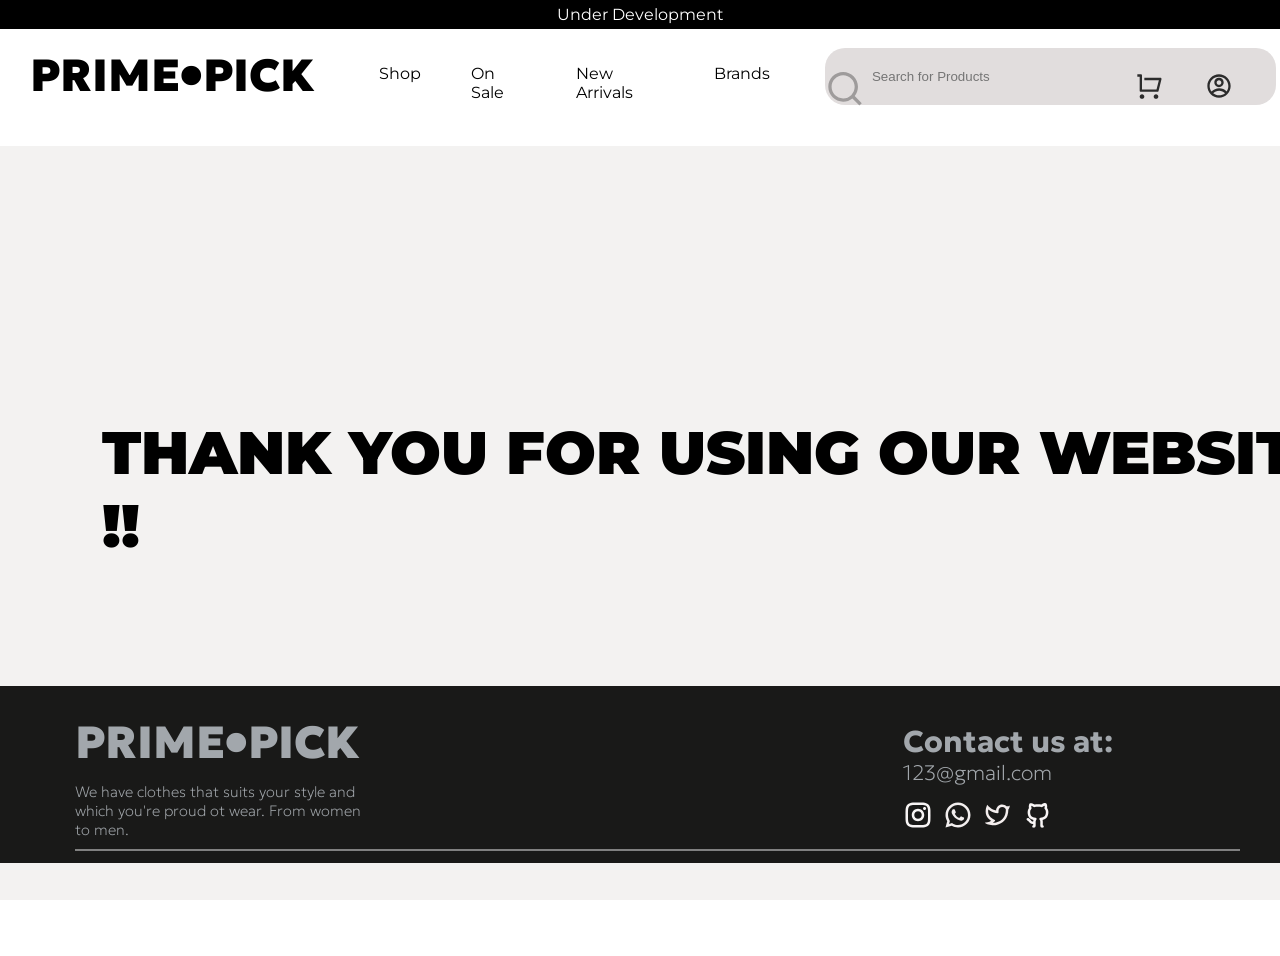
<file: CSW PROJECT/thankYou.html>
<!DOCTYPE html>
<html lang="en">
<head>
    <meta charset="UTF-8">
    <meta name="viewport" content="width=device-width, initial-scale=1.0">
    <title>Document</title>
    <link rel="stylesheet" href="/CSS/style.css">
</head>
<body>
    <div id="main">
        <div id="header">
            <center style="color: rgb(255, 255, 255);">Under Development</center>
        </div>
        <div id="cont-header">
          <a href="index.html" id="logo">PRIME•PICK</a>
          <div id="header-items">
            <a href="#">Shop</a>
            <a href="#">On Sale</a>
            <a href="#">New Arrivals</a>
            <a href="#">Brands</a>
            <svg class="search-icon" xmlns="http://www.w3.org/2000/svg" viewBox="0 0 24 24" fill="currentColor"><path d="M18.031 16.6168L22.3137 20.8995L20.8995 22.3137L16.6168 18.031C15.0769 19.263 13.124 20 11 20C6.032 20 2 15.968 2 11C2 6.032 6.032 2 11 2C15.968 2 20 6.032 20 11C20 13.124 19.263 15.0769 18.031 16.6168ZM16.0247 15.8748C17.2475 14.6146 18 12.8956 18 11C18 7.1325 14.8675 4 11 4C7.1325 4 4 7.1325 4 11C4 14.8675 7.1325 18 11 18C12.8956 18 14.6146 17.2475 15.8748 16.0247L16.0247 15.8748Z"></path></svg>
            <input id="search" type="search" name="search" placeholder="Search for Products">
           <div id="icons-account">
            <svg class="cart" xmlns="http://www.w3.org/2000/svg" viewBox="0 0 24 24" fill="currentColor"><path d="M4.00488 16V4H2.00488V2H5.00488C5.55717 2 6.00488 2.44772 6.00488 3V15H18.4433L20.4433 7H8.00488V5H21.7241C22.2764 5 22.7241 5.44772 22.7241 6C22.7241 6.08176 22.7141 6.16322 22.6942 6.24254L20.1942 16.2425C20.083 16.6877 19.683 17 19.2241 17H5.00488C4.4526 17 4.00488 16.5523 4.00488 16ZM6.00488 23C4.90031 23 4.00488 22.1046 4.00488 21C4.00488 19.8954 4.90031 19 6.00488 19C7.10945 19 8.00488 19.8954 8.00488 21C8.00488 22.1046 7.10945 23 6.00488 23ZM18.0049 23C16.9003 23 16.0049 22.1046 16.0049 21C16.0049 19.8954 16.9003 19 18.0049 19C19.1095 19 20.0049 19.8954 20.0049 21C20.0049 22.1046 19.1095 23 18.0049 23Z"></path></svg>
            <svg xmlns="http://www.w3.org/2000/svg" viewBox="0 0 24 24" fill="currentColor"><path d="M12 2C17.5228 2 22 6.47715 22 12C22 17.5228 17.5228 22 12 22C6.47715 22 2 17.5228 2 12C2 6.47715 6.47715 2 12 2ZM12.1597 16C10.1243 16 8.29182 16.8687 7.01276 18.2556C8.38039 19.3474 10.114 20 12 20C13.9695 20 15.7727 19.2883 17.1666 18.1081C15.8956 16.8074 14.1219 16 12.1597 16ZM12 4C7.58172 4 4 7.58172 4 12C4 13.8106 4.6015 15.4807 5.61557 16.8214C7.25639 15.0841 9.58144 14 12.1597 14C14.6441 14 16.8933 15.0066 18.5218 16.6342C19.4526 15.3267 20 13.7273 20 12C20 7.58172 16.4183 4 12 4ZM12 5C14.2091 5 16 6.79086 16 9C16 11.2091 14.2091 13 12 13C9.79086 13 8 11.2091 8 9C8 6.79086 9.79086 5 12 5ZM12 7C10.8954 7 10 7.89543 10 9C10 10.1046 10.8954 11 12 11C13.1046 11 14 10.1046 14 9C14 7.89543 13.1046 7 12 7Z"></path></svg>
           </div>
          </div>
        </div>
    <h1 class="h1">THANK YOU FOR USING OUR WEBSITE !!</h1>
    <footer>
        <div id="logo" style="color: rgba(240, 248, 255, 0.645);margin-left:35px ;">PRIME•PICK

          <p style="font-size: 15px; width: 300px;color:rgba(240, 248, 255, 0.645);font-weight: 100;margin-top:10px">We have clothes that suits your style and which you're proud ot wear. From women to men.</p>
          <div class="contact">
            <h6>Contact us at: </h6>
            <h6 style="font-size: 21px;font-weight: 100;">123@gmail.com</h6>
            <svg xmlns="http://www.w3.org/2000/svg" viewBox="0 0 24 24" fill="rgba(248,245,245,1)"><path d="M12.001 9C10.3436 9 9.00098 10.3431 9.00098 12C9.00098 13.6573 10.3441 15 12.001 15C13.6583 15 15.001 13.6569 15.001 12C15.001 10.3427 13.6579 9 12.001 9ZM12.001 7C14.7614 7 17.001 9.2371 17.001 12C17.001 14.7605 14.7639 17 12.001 17C9.24051 17 7.00098 14.7629 7.00098 12C7.00098 9.23953 9.23808 7 12.001 7ZM18.501 6.74915C18.501 7.43926 17.9402 7.99917 17.251 7.99917C16.5609 7.99917 16.001 7.4384 16.001 6.74915C16.001 6.0599 16.5617 5.5 17.251 5.5C17.9393 5.49913 18.501 6.0599 18.501 6.74915ZM12.001 4C9.5265 4 9.12318 4.00655 7.97227 4.0578C7.18815 4.09461 6.66253 4.20007 6.17416 4.38967C5.74016 4.55799 5.42709 4.75898 5.09352 5.09255C4.75867 5.4274 4.55804 5.73963 4.3904 6.17383C4.20036 6.66332 4.09493 7.18811 4.05878 7.97115C4.00703 9.0752 4.00098 9.46105 4.00098 12C4.00098 14.4745 4.00753 14.8778 4.05877 16.0286C4.0956 16.8124 4.2012 17.3388 4.39034 17.826C4.5591 18.2606 4.7605 18.5744 5.09246 18.9064C5.42863 19.2421 5.74179 19.4434 6.17187 19.6094C6.66619 19.8005 7.19148 19.9061 7.97212 19.9422C9.07618 19.9939 9.46203 20 12.001 20C14.4755 20 14.8788 19.9934 16.0296 19.9422C16.8117 19.9055 17.3385 19.7996 17.827 19.6106C18.2604 19.4423 18.5752 19.2402 18.9074 18.9085C19.2436 18.5718 19.4445 18.2594 19.6107 17.8283C19.8013 17.3358 19.9071 16.8098 19.9432 16.0289C19.9949 14.9248 20.001 14.5389 20.001 12C20.001 9.52552 19.9944 9.12221 19.9432 7.97137C19.9064 7.18906 19.8005 6.66149 19.6113 6.17318C19.4434 5.74038 19.2417 5.42635 18.9084 5.09255C18.573 4.75715 18.2616 4.55693 17.8271 4.38942C17.338 4.19954 16.8124 4.09396 16.0298 4.05781C14.9258 4.00605 14.5399 4 12.001 4ZM12.001 2C14.7176 2 15.0568 2.01 16.1235 2.06C17.1876 2.10917 17.9135 2.2775 18.551 2.525C19.2101 2.77917 19.7668 3.1225 20.3226 3.67833C20.8776 4.23417 21.221 4.7925 21.476 5.45C21.7226 6.08667 21.891 6.81333 21.941 7.8775C21.9885 8.94417 22.001 9.28333 22.001 12C22.001 14.7167 21.991 15.0558 21.941 16.1225C21.8918 17.1867 21.7226 17.9125 21.476 18.55C21.2218 19.2092 20.8776 19.7658 20.3226 20.3217C19.7668 20.8767 19.2076 21.22 18.551 21.475C17.9135 21.7217 17.1876 21.89 16.1235 21.94C15.0568 21.9875 14.7176 22 12.001 22C9.28431 22 8.94514 21.99 7.87848 21.94C6.81431 21.8908 6.08931 21.7217 5.45098 21.475C4.79264 21.2208 4.23514 20.8767 3.67931 20.3217C3.12348 19.7658 2.78098 19.2067 2.52598 18.55C2.27848 17.9125 2.11098 17.1867 2.06098 16.1225C2.01348 15.0558 2.00098 14.7167 2.00098 12C2.00098 9.28333 2.01098 8.94417 2.06098 7.8775C2.11014 6.8125 2.27848 6.0875 2.52598 5.45C2.78014 4.79167 3.12348 4.23417 3.67931 3.67833C4.23514 3.1225 4.79348 2.78 5.45098 2.525C6.08848 2.2775 6.81348 2.11 7.87848 2.06C8.94514 2.0125 9.28431 2 12.001 2Z"></path></svg>
            <svg xmlns="http://www.w3.org/2000/svg" viewBox="0 0 24 24" fill="rgba(242,238,238,1)"><path d="M7.25361 18.4944L7.97834 18.917C9.18909 19.623 10.5651 20 12.001 20C16.4193 20 20.001 16.4183 20.001 12C20.001 7.58172 16.4193 4 12.001 4C7.5827 4 4.00098 7.58172 4.00098 12C4.00098 13.4363 4.37821 14.8128 5.08466 16.0238L5.50704 16.7478L4.85355 19.1494L7.25361 18.4944ZM2.00516 22L3.35712 17.0315C2.49494 15.5536 2.00098 13.8345 2.00098 12C2.00098 6.47715 6.47813 2 12.001 2C17.5238 2 22.001 6.47715 22.001 12C22.001 17.5228 17.5238 22 12.001 22C10.1671 22 8.44851 21.5064 6.97086 20.6447L2.00516 22ZM8.39232 7.30833C8.5262 7.29892 8.66053 7.29748 8.79459 7.30402C8.84875 7.30758 8.90265 7.31384 8.95659 7.32007C9.11585 7.33846 9.29098 7.43545 9.34986 7.56894C9.64818 8.24536 9.93764 8.92565 10.2182 9.60963C10.2801 9.76062 10.2428 9.95633 10.125 10.1457C10.0652 10.2428 9.97128 10.379 9.86248 10.5183C9.74939 10.663 9.50599 10.9291 9.50599 10.9291C9.50599 10.9291 9.40738 11.0473 9.44455 11.1944C9.45903 11.25 9.50521 11.331 9.54708 11.3991C9.57027 11.4368 9.5918 11.4705 9.60577 11.4938C9.86169 11.9211 10.2057 12.3543 10.6259 12.7616C10.7463 12.8783 10.8631 12.9974 10.9887 13.108C11.457 13.5209 11.9868 13.8583 12.559 14.1082L12.5641 14.1105C12.6486 14.1469 12.692 14.1668 12.8157 14.2193C12.8781 14.2457 12.9419 14.2685 13.0074 14.2858C13.0311 14.292 13.0554 14.2955 13.0798 14.2972C13.2415 14.3069 13.335 14.2032 13.3749 14.1555C14.0984 13.279 14.1646 13.2218 14.1696 13.2222V13.2238C14.2647 13.1236 14.4142 13.0888 14.5476 13.097C14.6085 13.1007 14.6691 13.1124 14.7245 13.1377C15.2563 13.3803 16.1258 13.7587 16.1258 13.7587L16.7073 14.0201C16.8047 14.0671 16.8936 14.1778 16.8979 14.2854C16.9005 14.3523 16.9077 14.4603 16.8838 14.6579C16.8525 14.9166 16.7738 15.2281 16.6956 15.3913C16.6406 15.5058 16.5694 15.6074 16.4866 15.6934C16.3743 15.81 16.2909 15.8808 16.1559 15.9814C16.0737 16.0426 16.0311 16.0714 16.0311 16.0714C15.8922 16.159 15.8139 16.2028 15.6484 16.2909C15.391 16.428 15.1066 16.5068 14.8153 16.5218C14.6296 16.5313 14.4444 16.5447 14.2589 16.5347C14.2507 16.5342 13.6907 16.4482 13.6907 16.4482C12.2688 16.0742 10.9538 15.3736 9.85034 14.402C9.62473 14.2034 9.4155 13.9885 9.20194 13.7759C8.31288 12.8908 7.63982 11.9364 7.23169 11.0336C7.03043 10.5884 6.90299 10.1116 6.90098 9.62098C6.89729 9.01405 7.09599 8.4232 7.46569 7.94186C7.53857 7.84697 7.60774 7.74855 7.72709 7.63586C7.85348 7.51651 7.93392 7.45244 8.02057 7.40811C8.13607 7.34902 8.26293 7.31742 8.39232 7.30833Z"></path></svg>
            <svg xmlns="http://www.w3.org/2000/svg" viewBox="0 0 24 24" fill="rgba(243,237,237,1)"><path d="M15.3499 5.55005C13.7681 5.55005 12.4786 6.81809 12.4504 8.39658L12.4223 9.97162C12.4164 10.3029 12.143 10.5667 11.8117 10.5608C11.7881 10.5604 11.7646 10.5586 11.7413 10.5554L10.1805 10.3426C8.12699 10.0625 6.15883 9.11736 4.27072 7.54411C3.67275 10.8538 4.84 13.1472 7.65342 14.916L9.40041 16.0142C9.68095 16.1906 9.7654 16.561 9.58903 16.8415C9.54861 16.9058 9.49636 16.9619 9.43504 17.0067L7.84338 18.1696C8.78973 18.229 9.68938 18.1875 10.435 18.0387C15.1526 17.0973 18.2897 13.547 18.2897 7.69109C18.2897 7.213 17.2774 5.55005 15.3499 5.55005ZM10.4507 8.3609C10.4983 5.69584 12.6735 3.55005 15.3499 3.55005C16.7132 3.55005 17.9465 4.10683 18.8348 5.0054C19.5462 5.00005 20.1514 5.17991 21.5035 4.35967C21.1693 6.00005 21.0034 6.71201 20.2897 7.69109C20.2897 15.3326 15.5926 19.0489 10.8264 20C7.5587 20.6522 2.80646 19.5815 1.44531 18.1587C2.13874 18.1054 4.95928 17.802 6.58895 16.6092C5.20994 15.6987 -0.278631 12.4681 3.32772 3.78642C5.02119 5.76307 6.73797 7.10855 8.47807 7.82286C9.63548 8.29798 9.91978 8.2885 10.4507 8.3609Z"></path></svg>
            <svg xmlns="http://www.w3.org/2000/svg" viewBox="0 0 24 24" fill="rgba(248,245,245,1)"><path d="M5.88401 18.6533C5.58404 18.4526 5.32587 18.1975 5.0239 17.8369C4.91473 17.7065 4.47283 17.1524 4.55811 17.2583C4.09533 16.6833 3.80296 16.417 3.50156 16.3089C2.9817 16.1225 2.7114 15.5499 2.89784 15.0301C3.08428 14.5102 3.65685 14.2399 4.17672 14.4263C4.92936 14.6963 5.43847 15.1611 6.12425 16.0143C6.03025 15.8974 6.46364 16.441 6.55731 16.5529C6.74784 16.7804 6.88732 16.9182 6.99629 16.9911C7.20118 17.1283 7.58451 17.1874 8.14709 17.1311C8.17065 16.7489 8.24136 16.3783 8.34919 16.0358C5.38097 15.3104 3.70116 13.3952 3.70116 9.63971C3.70116 8.40085 4.0704 7.28393 4.75917 6.3478C4.5415 5.45392 4.57433 4.37284 5.06092 3.15636C5.1725 2.87739 5.40361 2.66338 5.69031 2.57352C5.77242 2.54973 5.81791 2.53915 5.89878 2.52673C6.70167 2.40343 7.83573 2.69705 9.31449 3.62336C10.181 3.41879 11.0885 3.315 12.0012 3.315C12.9129 3.315 13.8196 3.4186 14.6854 3.62277C16.1619 2.69 17.2986 2.39649 18.1072 2.52651C18.1919 2.54013 18.2645 2.55783 18.3249 2.57766C18.6059 2.66991 18.8316 2.88179 18.9414 3.15636C19.4279 4.37256 19.4608 5.45344 19.2433 6.3472C19.9342 7.28337 20.3012 8.39208 20.3012 9.63971C20.3012 13.3968 18.627 15.3048 15.6588 16.032C15.7837 16.447 15.8496 16.9105 15.8496 17.4121C15.8496 18.0765 15.8471 18.711 15.8424 19.4225C15.8412 19.6127 15.8397 19.8159 15.8375 20.1281C16.2129 20.2109 16.5229 20.5077 16.6031 20.9089C16.7114 21.4504 16.3602 21.9773 15.8186 22.0856C14.6794 22.3134 13.8353 21.5538 13.8353 20.5611C13.8353 20.4708 13.836 20.3417 13.8375 20.1145C13.8398 19.8015 13.8412 19.599 13.8425 19.4094C13.8471 18.7019 13.8496 18.0716 13.8496 17.4121C13.8496 16.7148 13.6664 16.2602 13.4237 16.051C12.7627 15.4812 13.0977 14.3973 13.965 14.2999C16.9314 13.9666 18.3012 12.8177 18.3012 9.63971C18.3012 8.68508 17.9893 7.89571 17.3881 7.23559C17.1301 6.95233 17.0567 6.54659 17.199 6.19087C17.3647 5.77663 17.4354 5.23384 17.2941 4.57702L17.2847 4.57968C16.7928 4.71886 16.1744 5.0198 15.4261 5.5285C15.182 5.69438 14.8772 5.74401 14.5932 5.66413C13.7729 5.43343 12.8913 5.315 12.0012 5.315C11.111 5.315 10.2294 5.43343 9.40916 5.66413C9.12662 5.74359 8.82344 5.69492 8.57997 5.53101C7.8274 5.02439 7.2056 4.72379 6.71079 4.58376C6.56735 5.23696 6.63814 5.77782 6.80336 6.19087C6.94565 6.54659 6.87219 6.95233 6.61423 7.23559C6.01715 7.8912 5.70116 8.69376 5.70116 9.63971C5.70116 12.8116 7.07225 13.9683 10.023 14.2999C10.8883 14.3971 11.2246 15.4769 10.5675 16.0482C10.3751 16.2156 10.1384 16.7802 10.1384 17.4121V20.5611C10.1384 21.5474 9.30356 22.2869 8.17878 22.09C7.63476 21.9948 7.27093 21.4766 7.36613 20.9326C7.43827 20.5204 7.75331 20.2116 8.13841 20.1276V19.1381C7.22829 19.1994 6.47656 19.0498 5.88401 18.6533Z"></path></svg>
          </div>
          <hr>
        </div>
      </footer>
</body>
</html>
</file>
<file: styleSearch.css>
@import url('https://fonts.googleapis.com/css2?family=Montserrat:ital,wght@0,100..900;1,100..900&display=swap');

@import url('https://fonts.googleapis.com/css2?family=Geologica:wght@100..900&display=swap');

@import url('https://fonts.googleapis.com/css2?family=Montserrat:ital,wght@0,100..900;1,100..900&family=Sometype+Mono:ital,wght@0,400..700;1,400..700&display=swap');
/* css fonts */

.montserrat-Monsr {
  font-family: "Montserrat", serif;
  font-optical-sizing: auto;
  font-weight: 100;
  font-style: normal;
}


.geologica-Hell {
    font-family: "Geologica", serif;
    font-optical-sizing: auto;
    font-weight: 100;
    font-style: normal;
    font-variation-settings:
      "slnt" 0,
      "CRSV" 0,
      "SHRP" 0;
  }
.sometype-mono-Some {
  font-family: "Sometype Mono", serif;
  font-optical-sizing: auto;
  font-weight: 900;
  font-style: normal;
}
* {
    padding: 0;
    margin: 0;
    box-sizing: border-box;
    user-select: none;
    scroll-behavior: smooth;
    transition: all ease-in-out 0.4s;
}
*::-webkit-scrollbar{
    display: none;
}

body,html {
    height: 100vh;
    width: 100%;
    font-family: Montserrat;
   
}
a{
    text-decoration: none;
    color: black;
}
#logo{
    position: relative;
    top: 8px;
    padding: 10px 30px;
    font-family: "Geologica";
    font-size: 45px;
    font-weight: 900;
}
#header{
    background-color: black;
    padding: 5px;
    font-family: "Montserrat";
}
#main{
    height: 100%;
    background-color: #f3f2f1;
    width: 100%;
   
   
}
#cont-header{
    display: flex;
    background-color:white  ;
    height: 13%;
    width: 100%;
}
#header-items{
     display: flex;
     gap: 40px;
     padding: 30px;
}
#search{
      text-align: left;
      text-indent: 45px;
      padding: 22px 0px;
      width: 400px;
      border-radius: 20px;
      border: none;
      position:relative;
      top: -19%;
      left: -70px;
      background-color: #e1dddd
}
#search::placeholder{
    position: absolute;
    left: 2px;
}
.search-icon{
    position: relative;
    left: 1%;
    top: 1%;
    aspect-ratio: 1/1.3;
    filter: opacity(0.3);
    z-index: 9;
}
#header-items a:not(#search){
    padding: 5px;
}
#icons-account{
    display: flex;
    position: relative;
    left: -2%;
    top:-60%;
    width: fit-content;
    gap: 10px;
    
}
#icons-account svg{
    height: 28px;
    display: flex;
    margin:21px 10px 0px 20px;
    opacity: 0.8;
}
.holder img{
    position: relative;
    left: 43%;
    height: 570px;
    transform: scale(1.013);
}

footer *:hover{
    color: whitesmoke;
}
button{
    margin-top: 20px;
    padding: 13px 25px;
    font-size:15px;
    border: none;
    background-color: black;
    color: white;
    border-radius: 30px;
}
footer{
    background-color:rgba(0, 0, 0, 0.899);
    height: max-content;
    width: 100%;
    padding: 10px;
}
.contact{
    position: absolute;
    left: 70%;
    top: 12%;
}
.contact svg{
    height: 30px;
}
button:hover{
  transform: scale(1.06);
  box-shadow: 2px 2px 14px black;
}
a:hover , svg:hover{
    transform: scale(1.15);
}
#search:hover{
    border-radius: 10px;
}
#search:focus{
    background-color: rgba(213, 208, 208, 0.925);
}
h4{
    padding: 15px 0px 1px 0px;

}
table:not(table:nth-child(1)){
    height: fit-content;
    width: 100%;

}
table:nth-child(2),tr,td{
    border-collapse: collapse;
    width: 100%;
    height: 250px;
    background-color: white;
    border-radius: 10px;
    border: 1px solid black;
}
.holder{
    display: flex;
    gap: 30px;
}
.holder img{
    background-color: #f3f2f1;
    padding: 10px;
    border-radius: 10px;
    height: 230px;
    position: relative;
    left: 5%;
    margin-top:20px ;
}
.holder .info-card{
    
    font-size: 30px;
}
.price{
    position: relative;
    left: 90%;
    top: -70%;
    
}
h4{
    margin-top: 10px;
    font-weight: 400;
    padding: 10px;
}
p{
    font-size: 15px;
    padding: 3px;
}
.cart-div{
    position: absolute;
    right:5%;
    top: 13%;
    height: fit-content;
    width: 600px;
    z-index: 3;
    border: 2px solid black;
    border-radius: 20px;
    background-color:white;
    display: none;
}
.cart-appear{
    display: block;
    width: 600px;
    height: fit-content
}
.cart-item{
    display: flex;
    padding: 10px;
    margin-bottom: 2px;
    height: 120px;
    width: 100%;
    border: 1px solid black;
    border-radius: 15px;
}
.cart-item img{
    background-color: #f3f2f1;
    height: 100px;
    width: 100px;
    border-radius: 10px;
}
.cart-item-info h4,p{
    padding: 2px;
    padding-left: 10px;
}
.cart-item-info h4{
    font-weight: 700;
    padding-left: 10px;
}
.cart-div button{
    margin-left:230px;
    margin-bottom: 20px;
}
.cart-item button{
    margin-left: 20px;
    margin-top: 10px;
    padding: 5px;
    border: none;
    background-color: red;
    color: white;
    border-radius: 10px;
}
.cart-item .icon{
    height: 40px;
    width: 40px;
    position: relative;
    left: 10%;
    top: 30%;
}
.cart-item .holder{
    background-color: red;
}
.cart-ping{
    position: fixed;
    height: 10px;
    width: 10px;
    border-radius: 50%;
    background-color: red;
    left: 90.8%;
    top: 9%;
    z-index: 99;
   display: none;
}
</file>
<file: styleforShopnow.css>
@import url('https://fonts.googleapis.com/css2?family=Montserrat:ital,wght@0,100..900;1,100..900&display=swap');

@import url('https://fonts.googleapis.com/css2?family=Geologica:wght@100..900&display=swap');

@import url('https://fonts.googleapis.com/css2?family=Montserrat:ital,wght@0,100..900;1,100..900&family=Sometype+Mono:ital,wght@0,400..700;1,400..700&display=swap');
/* css fonts */

.montserrat-Monsr {
  font-family: "Montserrat", serif;
  font-optical-sizing: auto;
  font-weight: 100;
  font-style: normal;
}


.geologica-Hell {
    font-family: "Geologica", serif;
    font-optical-sizing: auto;
    font-weight: 100;
    font-style: normal;
    font-variation-settings:
      "slnt" 0,
      "CRSV" 0,
      "SHRP" 0;
  }
.sometype-mono-Some {
  font-family: "Sometype Mono", serif;
  font-optical-sizing: auto;
  font-weight: 900;
  font-style: normal;
}
* {
    padding: 0;
    margin: 0;
    box-sizing: border-box;
    user-select: none;
    scroll-behavior: smooth;
    transition: all ease-in-out 0.3s;
}
*::-webkit-scrollbar{
    display: none;
}

body,html {
    height: 100vh;
    width: 100%;
    font-family: Montserrat;
   
}
a{
    text-decoration: none;
    color: black;
}
#logo{
    position: relative;
    top: 8px;
    padding: 10px 30px;
    font-family: "Geologica";
    font-size: 45px;
    font-weight: 900;
}
#header{
    background-color: black;
    padding: 5px;
    font-family: "Montserrat";
}
#main{
    height: 100%;
    background-color: #f3f2f1;
    width: 100%;
   
   
}
#cont-header{
    display: flex;
    background-color:white  ;
    height: 13%;
    width: 100%;
}
#header-items{
     display: flex;
     gap: 40px;
     padding: 30px;
}
#search{
      text-align: left;
      text-indent: 45px;
      padding: 22px 0px;
      width: 400px;
      border-radius: 20px;
      border: none;
      position:relative;
      top: -19%;
      left: -70px;
      background-color: #e1dddd
}
#search::placeholder{
    position: absolute;
    left: 2px;
}
.search-icon{
    position: relative;
    left: 1%;
    top: 1%;
    aspect-ratio: 1/1.3;
    filter: opacity(0.3);
    z-index: 9;
}
#header-items a:not(#search){
    padding: 5px;
}
#icons-account{
    display: flex;
    position: relative;
    left: -2%;
    top:-60%;
    width: fit-content;
    gap: 10px;
    
}
#icons-account svg{
    height: 28px;
    display: flex;
    margin:21px 10px 0px 20px;
    opacity: 0.8;
}
img{
    position: relative;
    left: 43%;
    height: 570px;
    transform: scale(1.013);
}
#front-page-content{
    position: absolute;
    top: 23%;
    left: 5%;
    font-size: 50px;
    width: 900px;

}
footer *:hover{
    color: whitesmoke;
}
p{
    padding: 2px 0 10px 0px;
    width: 700px;
}
button{
    position: absolute;
    top: 103%;
    padding: 13px 65px;
    font-size:20px;
    border: none;
    background-color: black;
    color: white;
    border-radius: 30px;
}
footer{
    background-color:rgba(0, 0, 0, 0.899);
    height: max-content;
    width: 100%;
    padding: 10px;
}
hr{
    
    border: 1px solid grey;
    
}
.contact{
    position: absolute;
    left: 70%;
    top: 12%;
}
.contact svg{
    height: 30px;
}
button:hover{
  transform: scale(1.06);
  box-shadow: 5px 5px 10px black;
}
a:hover , svg:hover{
    transform: scale(1.15);
}
#search:hover{
    border-radius: 10px;
}
#search:focus{
    background-color: rgba(213, 208, 208, 0.925);
}
.shopnow-page{
   
    display: flex;
    flex-wrap: wrap;
    flex-grow: 1;
    height: fit-content;
    width: 100%;
    gap: 40px;
    margin: 55px;
    position: relative;
    overflow: hidden;
}
#img{
    object-fit: cover;
    height: 100%;
    position: relative;
    left: -5%;
}
.item{
    overflow: hidden;
    position: relative;
    height: 310px;
    width: 300px;
    border: none;
    border-radius: 20px ;
    background-color: #F0EFED;
    margin: 5px;
    padding: 10px;
}
h4{
    padding: 15px 0px 1px 0px;

}
.info-card{
    display: flex;
    gap: 80px;
}
.item:hover{
    transform: scale(1.05);
}
</file>
<file: style.css>
@import url('https://fonts.googleapis.com/css2?family=Montserrat:ital,wght@0,100..900;1,100..900&display=swap');

@import url('https://fonts.googleapis.com/css2?family=Geologica:wght@100..900&display=swap');

@import url('https://fonts.googleapis.com/css2?family=Montserrat:ital,wght@0,100..900;1,100..900&family=Sometype+Mono:ital,wght@0,400..700;1,400..700&display=swap');
/* css fonts */

.montserrat-Monsr {
  font-family: "Montserrat", serif;
  font-optical-sizing: auto;
  font-weight: 100;
  font-style: normal;
}

.h1{
    font-family: "Montserrat";
    font-size: 60px;
    font-weight: 900;
    height: 60%;
    width: 100%;
    position: relative;
    top: 30%;
    left: 8%;
}

.geologica-Hell {
    font-family: "Geologica", serif;
    font-optical-sizing: auto;
    font-weight: 100;
    font-style: normal;
    font-variation-settings:
      "slnt" 0,
      "CRSV" 0,
      "SHRP" 0;
  }
.sometype-mono-Some {
  font-family: "Sometype Mono", serif;
  font-optical-sizing: auto;
  font-weight: 900;
  font-style: normal;
}
* {
    padding: 0;
    margin: 0;
    box-sizing: border-box;
    user-select: none;
    scroll-behavior: smooth;
    transition: all ease-in-out 0.3s;
}
*::-webkit-scrollbar{
    display: none;
}

body,html {
    height: 100vh;
    width: 100vw;
    font-family: Montserrat;
   
}
a{
    text-decoration: none;
    color: black;
}
#logo{
    position: relative;
    top: 8px;
    padding: 10px 30px;
    font-family: "Geologica";
    font-size: 45px;
    font-weight: 900;
}
#header{
    background-color: black;
    padding: 5px;
    font-family: "Montserrat";
}
#main{
    height: 100%;
    background-color: #f3f2f1;
    width: 100%;
   
   
}
#cont-header{
    display: flex;
    background-color:white  ;
    height: 13%;
    width: 100%;
}
#header-items{
     display: flex;
     gap: 40px;
     padding: 30px;
}
#search{
      text-align: left;
      text-indent: 45px;
      padding: 22px 0px;
      width: 500px;
      border-radius: 20px;
      border: none;
      position:relative;
      top: -19%;
      left: -70px;
      background-color: #e1dddd
}
#search::placeholder{
    position: absolute;
    left: 2px;
}
.search-icon{
    position: relative;
    left: 1%;
    top: 1%;
    aspect-ratio: 1/1.3;
    filter: opacity(0.3);
    z-index: 9;
}
#header-items a:not(#search){
    padding: 5px;
}
#icons-account{
    display: flex;
    position: absolute;
    z-index: 10;
    top: 5.7%;
    right:2%;
    height: 72px;
    width: 140px;
    
}
#icons-account svg{
    height: 28px;
    display: flex;
    float: left;
    margin: 21px;
    opacity: 0.8;
}
img{
    position: relative;
    left: 43%;
    height: 570px;
    transform: scale(1.013);
}
#front-page-content{
    position: absolute;
    top: 23%;
    left: 5%;
    font-size: 50px;
    width: 900px;

}
footer *:hover{
    color: whitesmoke;
}
p{
    padding: 2px 0 10px 0px;
    width: 700px;
}
button{
    position: absolute;
    top: 103%;
    padding: 13px 65px;
    font-size:20px;
    border: none;
    background-color: black;
    color: white;
    border-radius: 30px;
}
footer{
    background-color:rgba(0, 0, 0, 0.899);
    height: fit-content; 
    width: 100%;
    padding: 10px;
}
hr{
    
    border: 1px solid grey;
    
}
.contact{
    position: absolute;
    left: 70%;
    top: 12%;
}
.contact svg{
    height: 30px;
}
button:hover{
  transform: scale(1.06);
  box-shadow: 5px 5px 10px black;
}
a:hover , svg:hover{
    transform: scale(1.15);
}
#search:hover {
    border-radius: 10px;
    animation: boing 0.3s cubic-bezier(0.075, 0.82, 0.165, 1);
    transition: all cubic-bezier(0.445, 0.05, 0.55, 0.95)(0.175, 0.885, 0.32, 1.275);
}

@keyframes boing {
    0% {
        transform: rotate(0deg);
    }
    35% {
        transform: rotate(1deg);
    }
    65% {
        transform: rotate(-1deg);
    }
    100% {
        transform: scale(0deg);
    }
    
}
#search:focus{
    background-color: rgba(213, 208, 208, 0.925);
}
.shopnow-page{
   
    display: flex;
    flex-wrap: wrap;
    flex-grow: 1;
    height: fit-content;
    width: 100%;
    gap: 40px;
    margin: 55px;
    position: relative;
    overflow: hidden;
}
#img{
    object-fit: cover;
    height: 100%;
    position: relative;
    left: -5%;
}
.item{
    overflow: hidden;
    position: relative;
    height: 310px;
    width: 300px;
    border: none;
    border-radius: 20px ;
    background-color: #F0EFED;
    margin: 5px;
    padding: 10px;
}
h4{
    padding: 15px 0px 1px 0px;

}
.info-card{
    display: flex;
    gap: 80px;
}
.item:hover{
    transform: scale(1.05);
}
.custom{
    mix-blend-mode: difference;
    z-index: 99;
    position: absolute;
    height: 100px;
    width: 100px;
    background-color:white;
    border-radius: 50%;
    transition: all 0.7s;
    transition-timing-function:cubic-bezier(0.175, 0.885, 0.32, 1.275);
    

}
button:hover  .custom{
    height: 200px;
    background-color: red;
}
img:hover{
    filter: saturate(1) brightness(1.1);

}
</file>
<file: CSS/styleSearch.css>
@import url('https://fonts.googleapis.com/css2?family=Montserrat:ital,wght@0,100..900;1,100..900&display=swap');

@import url('https://fonts.googleapis.com/css2?family=Geologica:wght@100..900&display=swap');

@import url('https://fonts.googleapis.com/css2?family=Montserrat:ital,wght@0,100..900;1,100..900&family=Sometype+Mono:ital,wght@0,400..700;1,400..700&display=swap');
/* css fonts */

.montserrat-Monsr {
  font-family: "Montserrat", serif;
  font-optical-sizing: auto;
  font-weight: 100;
  font-style: normal;
}


.geologica-Hell {
    font-family: "Geologica", serif;
    font-optical-sizing: auto;
    font-weight: 100;
    font-style: normal;
    font-variation-settings:
      "slnt" 0,
      "CRSV" 0,
      "SHRP" 0;
  }
.sometype-mono-Some {
  font-family: "Sometype Mono", serif;
  font-optical-sizing: auto;
  font-weight: 900;
  font-style: normal;
}
* {
    padding: 0;
    margin: 0;
    box-sizing: border-box;
    user-select: none;
    scroll-behavior: smooth;
    transition: all ease-in-out 0.4s;
}
*::-webkit-scrollbar{
    display: none;
}

body,html {
    height: 100vh;
    width: 100%;
    font-family: Montserrat;
   
}
a{
    text-decoration: none;
    color: black;
}
#logo{
    position: relative;
    top: 8px;
    padding: 10px 30px;
    font-family: "Geologica";
    font-size: 45px;
    font-weight: 900;
}
#header{
    background-color: black;
    padding: 5px;
    font-family: "Montserrat";
}
#main{
    height: 100%;
    background-color: #f3f2f1;
    width: 100%;
   
   
}
#cont-header{
    display: flex;
    background-color:white  ;
    height: 13%;
    width: 100%;
}
#header-items{
     display: flex;
     gap: 40px;
     padding: 30px;
}
#search{
      text-align: left;
      text-indent: 45px;
      padding: 22px 0px;
      width: 400px;
      border-radius: 20px;
      border: none;
      position:relative;
      top: -19%;
      left: -70px;
      background-color: #e1dddd
}
#search::placeholder{
    position: absolute;
    left: 2px;
}
.search-icon{
    position: relative;
    left: 1%;
    top: 1%;
    aspect-ratio: 1/1.3;
    filter: opacity(0.3);
    z-index: 9;
}
#header-items a:not(#search){
    padding: 5px;
}
#icons-account{
    display: flex;
    position: relative;
    left: -2%;
    top:-60%;
    width: fit-content;
    gap: 10px;
    
}
#icons-account svg{
    height: 28px;
    display: flex;
    margin:21px 10px 0px 20px;
    opacity: 0.8;
}
.holder img{
    position: relative;
    left: 43%;
    height: 570px;
    transform: scale(1.013);
}

footer *:hover{
    color: whitesmoke;
}
button{
    margin-top: 20px;
    padding: 13px 25px;
    font-size:15px;
    border: none;
    background-color: black;
    color: white;
    border-radius: 30px;
}
footer{
    background-color:rgba(0, 0, 0, 0.899);
    height: max-content;
    width: 100%;
    padding: 10px;
}
.contact{
    position: absolute;
    left: 70%;
    top: 12%;
}
.contact svg{
    height: 30px;
}
button:hover{
  transform: scale(1.06);
  box-shadow: 2px 2px 14px black;
}
a:hover , svg:hover{
    transform: scale(1.15);
}
#search:hover{
    border-radius: 10px;
}
#search:focus{
    background-color: rgba(213, 208, 208, 0.925);
}
h4{
    padding: 15px 0px 1px 0px;

}
table:not(table:nth-child(1)){
    height: fit-content;
    width: 100%;

}
table:nth-child(2),tr,td{
    border-collapse: collapse;
    width: 100%;
    height: 250px;
    background-color: white;
    border-radius: 10px;
    border: 1px solid black;
}
.holder{
    display: flex;
    gap: 30px;
}
.holder img{
    background-color: #f3f2f1;
    padding: 10px;
    border-radius: 10px;
    height: 230px;
    position: relative;
    left: 5%;
    margin-top:20px ;
}
.holder .info-card{
    
    font-size: 30px;
}
.price{
    position: relative;
    left: 90%;
    top: -70%;
    
}
h4{
    margin-top: 10px;
    font-weight: 400;
    padding: 10px;
}
p{
    font-size: 15px;
    padding: 3px;
}
.cart-div{
    position: absolute;
    right:5%;
    top: 13%;
    height: fit-content;
    width: 600px;
    z-index: 3;
    border: 2px solid black;
    border-radius: 20px;
    background-color:white;
    display: none;
}
.cart-appear{
    display: block;
    width: 600px;
    height: fit-content
}
.cart-item{
    display: flex;
    padding: 10px;
    margin-bottom: 2px;
    height: 120px;
    width: 100%;
    border: 1px solid black;
    border-radius: 15px;
}
.cart-item img{
    background-color: #f3f2f1;
    height: 100px;
    width: 100px;
    border-radius: 10px;
}
.cart-item-info h4,p{
    padding: 2px;
    padding-left: 10px;
}
.cart-item-info h4{
    font-weight: 700;
    padding-left: 10px;
}
.cart-div button{
    margin-left:230px;
    margin-bottom: 20px;
}
.cart-item button{
    margin-left: 20px;
    margin-top: 10px;
    padding: 5px;
    border: none;
    background-color: red;
    color: white;
    border-radius: 10px;
}
.cart-item .icon{
    height: 40px;
    width: 40px;
    position: relative;
    left: 10%;
    top: 30%;
}
.cart-item .holder{
    background-color: red;
}
.cart-ping{
    position: fixed;
    height: 10px;
    width: 10px;
    border-radius: 50%;
    background-color: red;
    left: 91.3%;
    top: 9%;
    z-index: 99;
   display: none;
}
</file>
<file: CSS/styleforShopnow.css>
@import url('https://fonts.googleapis.com/css2?family=Montserrat:ital,wght@0,100..900;1,100..900&display=swap');

@import url('https://fonts.googleapis.com/css2?family=Geologica:wght@100..900&display=swap');

@import url('https://fonts.googleapis.com/css2?family=Montserrat:ital,wght@0,100..900;1,100..900&family=Sometype+Mono:ital,wght@0,400..700;1,400..700&display=swap');
/* css fonts */

.montserrat-Monsr {
  font-family: "Montserrat", serif;
  font-optical-sizing: auto;
  font-weight: 100;
  font-style: normal;
}


.geologica-Hell {
    font-family: "Geologica", serif;
    font-optical-sizing: auto;
    font-weight: 100;
    font-style: normal;
    font-variation-settings:
      "slnt" 0,
      "CRSV" 0,
      "SHRP" 0;
  }
.sometype-mono-Some {
  font-family: "Sometype Mono", serif;
  font-optical-sizing: auto;
  font-weight: 900;
  font-style: normal;
}
* {
    padding: 0;
    margin: 0;
    box-sizing: border-box;
    user-select: none;
    scroll-behavior: smooth;
    transition: all ease-in-out 0.3s;
}
*::-webkit-scrollbar{
    display: none;
}

body,html {
    height: 100vh;
    width: 100%;
    font-family: Montserrat;
   
}
a{
    text-decoration: none;
    color: black;
}
#logo{
    position: relative;
    top: 8px;
    padding: 10px 30px;
    font-family: "Geologica";
    font-size: 45px;
    font-weight: 900;
}
#header{
    background-color: black;
    padding: 5px;
    font-family: "Montserrat";
}
#main{
    height: 100%;
    background-color: #f3f2f1;
    width: 100%;
   
   
}
#cont-header{
    display: flex;
    background-color:white  ;
    height: 13%;
    width: 100%;
}
#header-items{
     display: flex;
     gap: 40px;
     padding: 30px;
}
#search{
      text-align: left;
      text-indent: 45px;
      padding: 22px 0px;
      width: 400px;
      border-radius: 20px;
      border: none;
      position:relative;
      top: -19%;
      left: -70px;
      background-color: #e1dddd
}
#search::placeholder{
    position: absolute;
    left: 2px;
}
.search-icon{
    position: relative;
    left: 1%;
    top: 1%;
    aspect-ratio: 1/1.3;
    filter: opacity(0.3);
    z-index: 9;
}
#header-items a:not(#search){
    padding: 5px;
}
#icons-account{
    display: flex;
    position: relative;
    left: -2%;
    top:-60%;
    width: fit-content;
    gap: 10px;
    
}
#icons-account svg{
    height: 28px;
    display: flex;
    margin:21px 10px 0px 20px;
    opacity: 0.8;
}
img{
    position: relative;
    left: 43%;
    height: 570px;
    transform: scale(1.013);
}
#front-page-content{
    position: absolute;
    top: 23%;
    left: 5%;
    font-size: 50px;
    width: 900px;

}
footer *:hover{
    color: whitesmoke;
}
p{
    padding: 2px 0 10px 0px;
    width: 700px;
}
button{
    position: absolute;
    top: 103%;
    padding: 13px 65px;
    font-size:20px;
    border: none;
    background-color: black;
    color: white;
    border-radius: 30px;
}
footer{
    background-color:rgba(0, 0, 0, 0.899);
    height: max-content;
    width: 100%;
    padding: 10px;
}
hr{
    
    border: 1px solid grey;
    
}
.contact{
    position: absolute;
    left: 70%;
    top: 12%;
}
.contact svg{
    height: 30px;
}
button:hover{
  transform: scale(1.06);
  box-shadow: 5px 5px 10px black;
}
a:hover , svg:hover{
    transform: scale(1.15);
}
#search:hover{
    border-radius: 10px;
}
#search:focus{
    background-color: rgba(213, 208, 208, 0.925);
}
.shopnow-page{
   
    display: flex;
    flex-wrap: wrap;
    flex-grow: 1;
    height: fit-content;
    width: 100%;
    gap: 40px;
    margin: 55px;
    position: relative;
    overflow: hidden;
}
#img{
    object-fit: cover;
    height: 100%;
    position: relative;
    left: -5%;
}
.item{
    overflow: hidden;
    position: relative;
    height: 310px;
    width: 300px;
    border: none;
    border-radius: 20px ;
    background-color: #F0EFED;
    margin: 5px;
    padding: 10px;
}
h4{
    padding: 15px 0px 1px 0px;

}
.info-card{
    display: flex;
    gap: 80px;
}
.item:hover{
    transform: scale(1.05);
}
</file>
<file: CSS/style.css>
@import url('https://fonts.googleapis.com/css2?family=Montserrat:ital,wght@0,100..900;1,100..900&display=swap');

@import url('https://fonts.googleapis.com/css2?family=Geologica:wght@100..900&display=swap');

@import url('https://fonts.googleapis.com/css2?family=Montserrat:ital,wght@0,100..900;1,100..900&family=Sometype+Mono:ital,wght@0,400..700;1,400..700&display=swap');
/* css fonts */

.montserrat-Monsr {
  font-family: "Montserrat", serif;
  font-optical-sizing: auto;
  font-weight: 100;
  font-style: normal;
}

.h1{
    font-family: "Montserrat";
    font-size: 60px;
    font-weight: 900;
    height: 60%;
    width: 100%;
    position: relative;
    top: 30%;
    left: 8%;
}

.geologica-Hell {
    font-family: "Geologica", serif;
    font-optical-sizing: auto;
    font-weight: 100;
    font-style: normal;
    font-variation-settings:
      "slnt" 0,
      "CRSV" 0,
      "SHRP" 0;
  }
.sometype-mono-Some {
  font-family: "Sometype Mono", serif;
  font-optical-sizing: auto;
  font-weight: 900;
  font-style: normal;
}
* {
    padding: 0;
    margin: 0;
    box-sizing: border-box;
    user-select: none;
    scroll-behavior: smooth;
    transition: all ease-in-out 0.3s;
}
*::-webkit-scrollbar{
    display: none;
}

body,html {
    height: 100vh;
    width: 100%;
    font-family: Montserrat;
   
}
a{
    text-decoration: none;
    color: black;
}
#logo{
    position: relative;
    top: 8px;
    padding: 10px 30px;
    font-family: "Geologica";
    font-size: 45px;
    font-weight: 900;
}
#header{
    background-color: black;
    padding: 5px;
    font-family: "Montserrat";
}
#main{
    height: 100%;
    background-color: #f3f2f1;
    width: 100%;
   
   
}
#cont-header{
    display: flex;
    background-color:white  ;
    height: 13%;
    width: 100%;
}
#header-items{
     display: flex;
     gap: 40px;
     padding: 30px;
}
#search{
      text-align: left;
      text-indent: 45px;
      padding: 22px 0px;
      width: 500px;
      border-radius: 20px;
      border: none;
      position:relative;
      top: -19%;
      left: -70px;
      background-color: #e1dddd
}
#search::placeholder{
    position: absolute;
    left: 2px;
}
.search-icon{
    position: relative;
    left: 1%;
    top: 1%;
    aspect-ratio: 1/1.3;
    filter: opacity(0.3);
    z-index: 9;
}
#header-items a:not(#search){
    padding: 5px;
}
#icons-account{
    display: flex;
    position: absolute;
    z-index: 10;
    top: 5.7%;
    right:2%;
    height: 72px;
    width: 140px;
    
}
#icons-account svg{
    height: 28px;
    display: flex;
    float: left;
    margin: 21px;
    opacity: 0.8;
}
img{
    position: relative;
    left: 43%;
    height: 570px;
    transform: scale(1.013);
}
#front-page-content{
    position: absolute;
    top: 23%;
    left: 5%;
    font-size: 50px;
    width: 900px;

}
footer *:hover{
    color: whitesmoke;
}
p{
    padding: 2px 0 10px 0px;
    width: 700px;
}
button{
    position: absolute;
    top: 103%;
    padding: 13px 65px;
    font-size:20px;
    border: none;
    background-color: black;
    color: white;
    border-radius: 30px;
}
footer{
    background-color:rgba(0, 0, 0, 0.899);
    height: fit-content; 
    width: 100%;
    padding: 10px;
}
hr{
    
    border: 1px solid grey;
    
}
.contact{
    position: absolute;
    left: 70%;
    top: 12%;
}
.contact svg{
    height: 30px;
}
button:hover{
  transform: scale(1.06);
  box-shadow: 5px 5px 10px black;
}
a:hover , svg:hover{
    transform: scale(1.15);
}
#search:hover{
    border-radius: 10px;
    animation: boing 0.3s cubic-bezier(0.075, 0.82, 0.165, 1);
}

@keyframes boing {
    0% {
        transform: rotate(0deg);
    }
    35% {
        transform: rotate(1deg);
    }
    65% {
        transform: rotate(-1deg);
    }
    100% {
        transform: scale(0deg);
    }
    
}
#search:focus{
    background-color: rgba(213, 208, 208, 0.925);
}
.shopnow-page{
   
    display: flex;
    flex-wrap: wrap;
    flex-grow: 1;
    height: fit-content;
    width: 100%;
    gap: 40px;
    margin: 55px;
    position: relative;
    overflow: hidden;
}
#img{
    object-fit: cover;
    height: 100%;
    position: relative;
    left: -5%;
}
.item{
    overflow: hidden;
    position: relative;
    height: 310px;
    width: 300px;
    border: none;
    border-radius: 20px ;
    background-color: #F0EFED;
    margin: 5px;
    padding: 10px;
}
h4{
    padding: 15px 0px 1px 0px;

}
.info-card{
    display: flex;
    gap: 80px;
}
.item:hover{
    transform: scale(1.05);
}
.custom{
    mix-blend-mode: difference;
    z-index: 99;
    position: absolute;
    height: 100px;
    width: 100px;
    background-color:white;
    border-radius: 50%;
    transition: all linear 0.4s;
    transform: translate(-50%, -50%);

}
</file>
